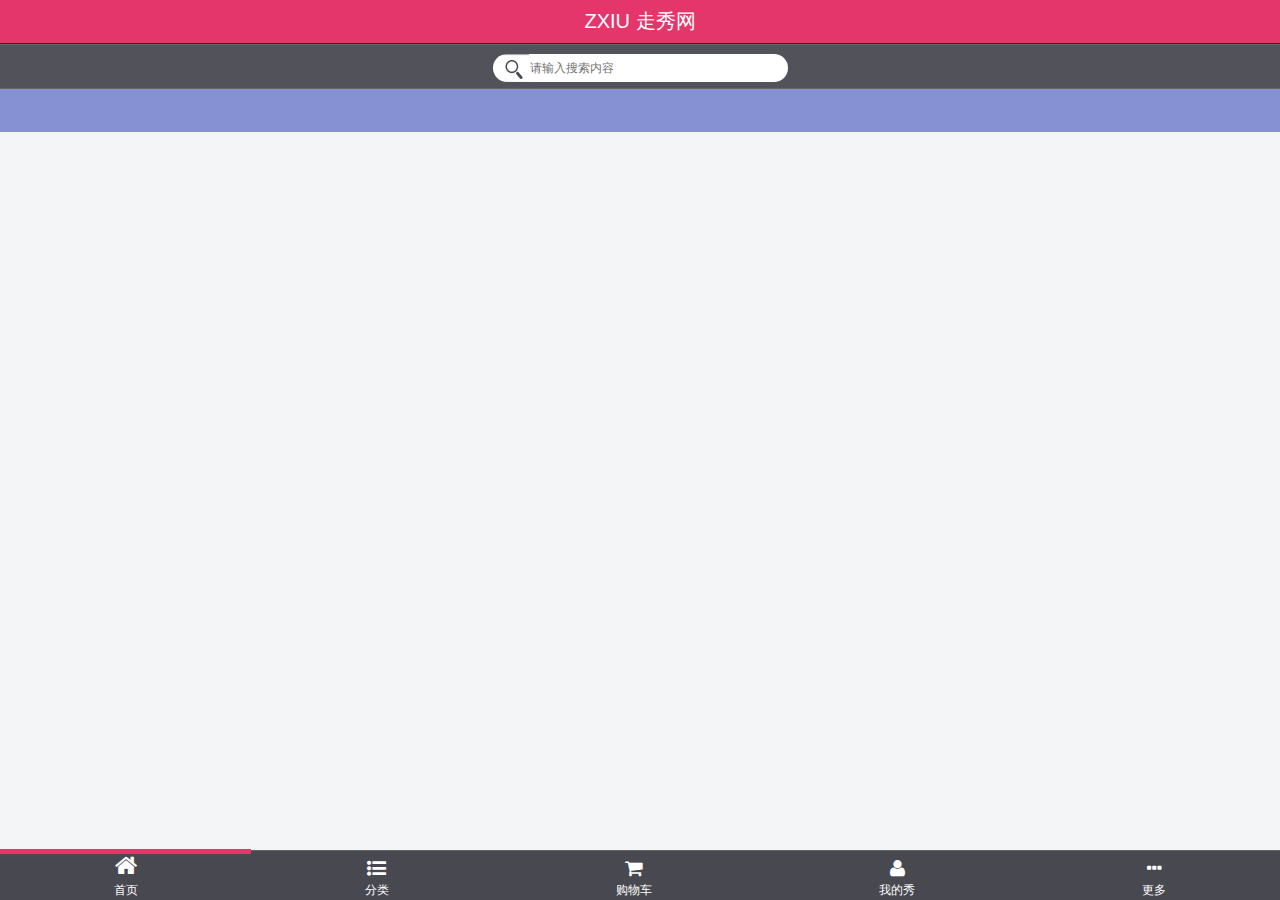
<file: html/index.html>
<!DOCTYPE html>
<html>
	<head>
		<meta charset="UTF-8">
		<meta name="viewport" content="width=device-width,initial-scale=1,minimum-scale=1,maximum-scale=1,user-scalable=no" />
		<meta name="Description" content=""/>
		<meta name="Keywords" content=""/>
		<title></title>
		<link rel="stylesheet" type="text/css" href="../css/font-awesome.css"/>	
		<link rel="stylesheet" type="text/css" href="../css/public.css"/>
		<link rel="stylesheet" type="text/css" href="../css/lib/swiper-3.3.1.min.css"/>
		<link rel="stylesheet" type="text/css" href="../css/icons/iconfont.css"/>
		<link rel="stylesheet" type="text/css" href="../css/index.css"/>
		
	</head>
	<body>
		<div class="Index">
			<!--header-->
			<header>
				<span>ZXIU</span>
				<span>走秀网</span>
			</header>
			<!--search-->
			<div class="search">
				<input type="text" placeholder="请输入搜索内容"/>
			</div>
			<!--nav-->
			<div id="nav">
				<ul class="nav">
					
				</ul>
			</div>
			<!--main-->
			<div class="main" id="main">
				<div>
					<!--banner-->
					<div class="banner">
						<div class="swiper-container">
							<div class="swiper-wrapper">
								
							</div>
							<!--分页器-->
							<div class="swiper-pagination"></div>
						</div>
					</div>
					<!--con-->
					<div class="con">
						<!--shopList-->
						<!--<div class="shop">
							<div class="left">
								<img src="../img/shop1.jpg"/>
							</div>
							<div class="right">
								<p class="p1">哈哈哈哈哈哈哈哈哈哈哈哈哈哈哈哈哈哈哈哈哈哈哈哈哈哈哈</p>
								<p class="p2">
									<span>¥ 0</span>
									<s>¥ 28880</s>
								</p>
								<p class="p3">0 折</p>
							</div>
							<div class="fa fa-shopping-cart btn"></div>
						</div>-->
					</div>
				</div>
			</div>
			<footer>
				<a href="index.html">
					<div class="stripe"></div>
					<div class="fa fa-home"></div>
					<div>首页</div>
				</a>
				<a href="classify.html">
					<div class=""></div>
					<div class="fa fa-list-ul"></div>
					<div>分类</div>
				</a>
				<a href="shopCart.html">
					<div class=""></div>
					<div class="fa fa-shopping-cart"></div>
					<div>购物车</div>
					<div id="shopCart"></div>
				</a>
				<a href="myShow.html">
					<div class=""></div>
					<div class="fa fa-user"></div>
					<div>我的秀</div>
				</a>
				<a href="more.html">
					<div class=""></div>
					<div class="fa fa-ellipsis-h"></div>
					<div>更多</div>
				</a>
			</footer>
		</div>
		
		<script type="text/javascript" src="../js/lib/jquery.min.js"></script>
		<script type="text/javascript" src="../js/public.js"></script>
		<script type="text/javascript" src="../js/lib/swiper-3.3.1.min.js"></script>
		<script type="text/javascript" src="../js/lib/iscroll-min.js"></script>
		<script type="text/javascript" src="../js/index.js"></script>
	</body>
</html>
</file>
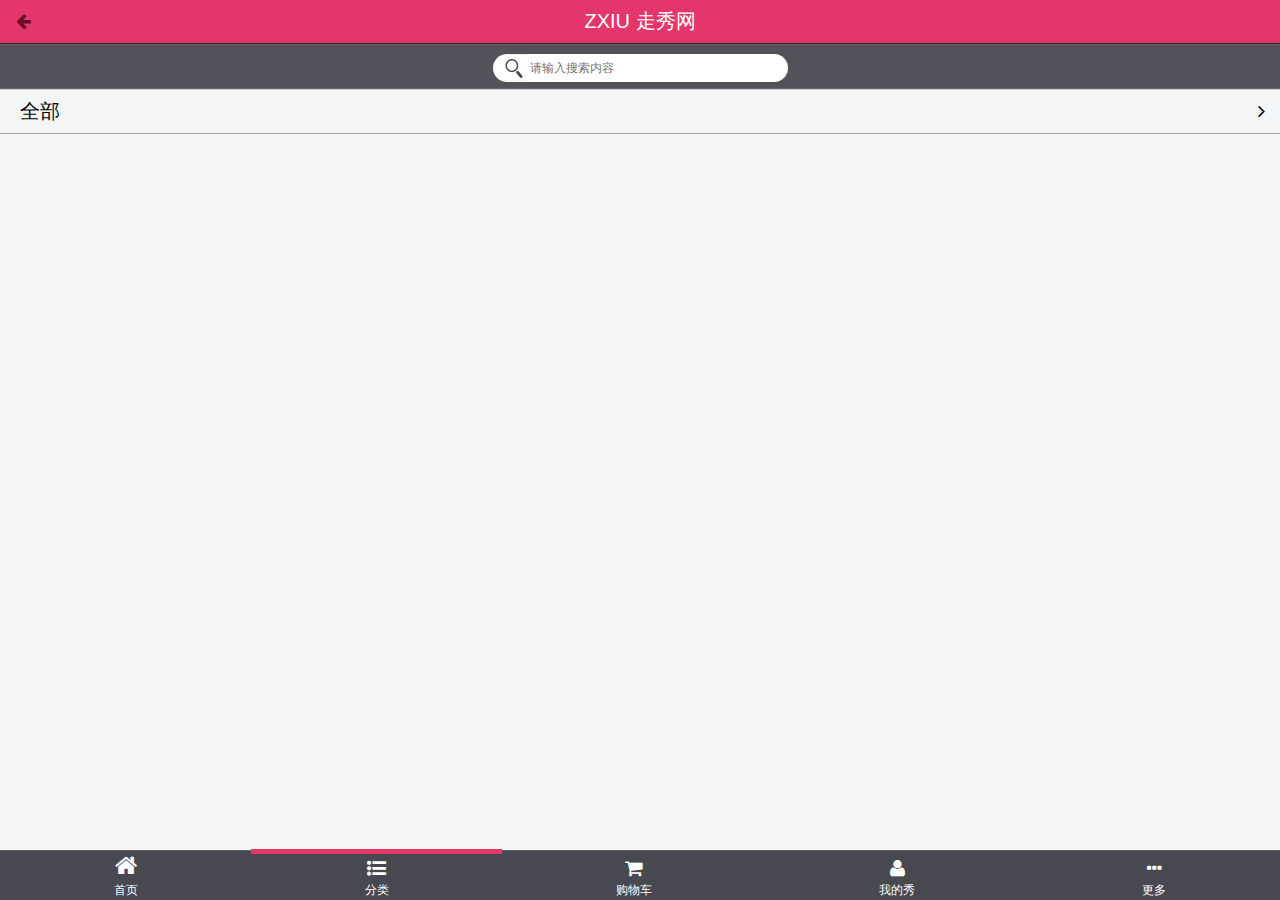
<file: html/classify.html>
<!DOCTYPE html>
<html>
	<head>
		<meta charset="UTF-8">
		<meta name="viewport" content="width=device-width,initial-scale=1,minimum-scale=1,maximum-scale=1,user-scalable=no" />
		<meta name="Description" content=""/>
		<meta name="Keywords" content=""/>
		<title></title>
		<link rel="stylesheet" type="text/css" href="../css/font-awesome.css"/>	
		<link rel="stylesheet" type="text/css" href="../css/public.css"/>
		<link rel="stylesheet" type="text/css" href="../css/classify.css"/>
		
	</head>
	<body>
		<div class="Classify">
			<!--header-->
			<header>
				<a class="back" href="javascript:void(0)" onclick="javascript:history.back(-1)"><i class="fa fa-arrow-left"></i></a>
				<span>ZXIU</span>
				<span>走秀网</span>
			</header>
			<!--search-->
			<div class="search">
				<input type="text" placeholder="请输入搜索内容"/>
			</div>
			<!--main-->
			<div class="main">
				<ul class="conList">
					<li>全部
						<i class="fa fa-angle-right "></i>
							<ul class="list">
								<!--<li>衬衫<i class="fa fa-angle-right "></i></li>
								<li>女装<i class="fa fa-angle-right"></i></li>
								<li>珠宝配饰<i class="fa fa-angle-right"></i></li>
								<li>美食营养<i class="fa fa-angle-right"></i></li>
								<li>化妆品<i class="fa fa-angle-right"></i></li>
								<li>品牌专区<i class="fa fa-angle-right"></i></li>
								<li>衬衫<i class="fa fa-angle-right"></i></li>
								<li>女装<i class="fa fa-angle-right"></i></li>
								<li>珠宝配饰<i class="fa fa-angle-right"></i></li>
								<li>美食营养<i class="fa fa-angle-right"></i></li>
								<li>化妆品<i class="fa fa-angle-right"></i></li>
								<li>品牌专区<i class="fa fa-angle-right"></i></li>-->
							</ul>
					</li>
				</ul>
			</div>
			<footer>
				<a href="index.html">
					<div class=""></div>
					<div class="fa fa-home"></div>
					<div>首页</div>
				</a>
				<a href="classify.html">
					<div class="stripe"></div>
					<div class="fa fa-list-ul"></div>
					<div>分类</div>
				</a>
				<a href="shopCart.html">
					<div class=""></div>
					<div class="fa fa-shopping-cart"></div>
					<div>购物车</div>
				</a>
				<a href="myShow.html">
					<div class=""></div>
					<div class="fa fa-user"></div>
					<div>我的秀</div>
				</a>
				<a href="more.html">
					<div class=""></div>
					<div class="fa fa-ellipsis-h"></div>
					<div>更多</div>
				</a>
			</footer>
		</div>
		
		<script type="text/javascript" src="../js/lib/jquery.min.js"></script>
		<script type="text/javascript" src="../js/public.js"></script>
		<script type="text/javascript" src="../js/classify.js"></script>
	</body>
</html>
</file>
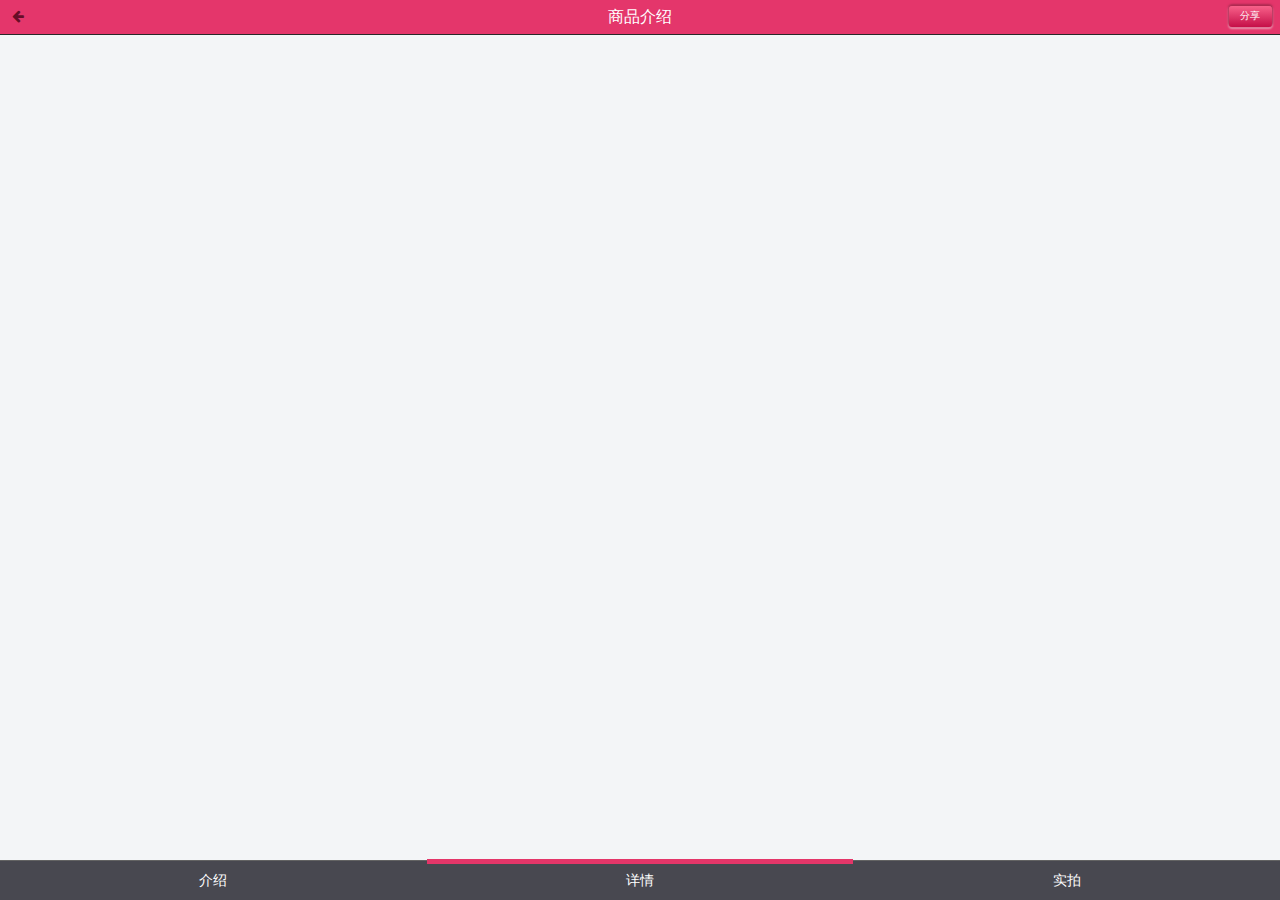
<file: html/detail.html>
<!DOCTYPE html>
<html>
	<head>
		<meta charset="UTF-8">
		<meta name="viewport" content="width=device-width,initial-scale=1,minimum-scale=1,maximum-scale=1,user-scalable=no" />
		<meta name="Description" content=""/>
		<meta name="Keywords" content=""/>
		<title></title>
		<link rel="stylesheet" type="text/css" href="../css/font-awesome.css"/>	
		<link rel="stylesheet" type="text/css" href="../css/public2.css"/>
		<link rel="stylesheet" type="text/css" href="../css/detail.css"/>
		
	</head>
	<body>
		<div class="Detail">
			<!--header-->
			<header>
				<a class="back" href="javascript:void(0)" onclick="javascript:history.back(-1)"><i class="fa fa-arrow-left"></i></a>
				<span>商品介绍</span>
				<a class="account" href="####">分享</a>
			</header>
			<!--main-->
			<div class="main">
				<!--<img src="../img/shop6.jpg"/>
				<div class="con">
					<p>
						<span>产地 : 土耳其</span>
						<span class="sp1">品牌 : LIU.oj</span>
						<span>商品名称 : 灰色</span>
						个性团印花短袖T恤(配饰品)
					</p>
					<p class="p1">舒适的领口,时尚大方，舒适的领口,时尚大方，舒适的领口,时尚大方，舒适的领口,时尚大方，舒适的领口,时尚大方，</p>
					<p>细节靓点：印花，纯棉</p>
					<p class="p1">舒适的领口,时尚大方，舒适的领口,时尚大方，舒适的领口,时尚大方，舒适的领口,时尚大方，舒适的领口,时尚大方</p>
				</div>-->
			</div>
			<footer>
				<a href="javascript:void(0);" class="a1">
					<div class=""></div>
					<div>介绍</div>
				</a>
				<a href="javascript:void(0);" class="a2">
					<div class="stripe"></div>
					<div>详情</div>
				</a>
				<a href="javascript:void(0);" class="a3">
					<div class=""></div>
					<div>实拍</div>
				</a>
			</footer>
		</div>
		
		<script type="text/javascript" src="../js/lib/jquery.min.js"></script>
		<script type="text/javascript" src="../js/public.js"></script>
		<script type="text/javascript" src="../js/detail.js"></script>
	</body>
</html>
</file>
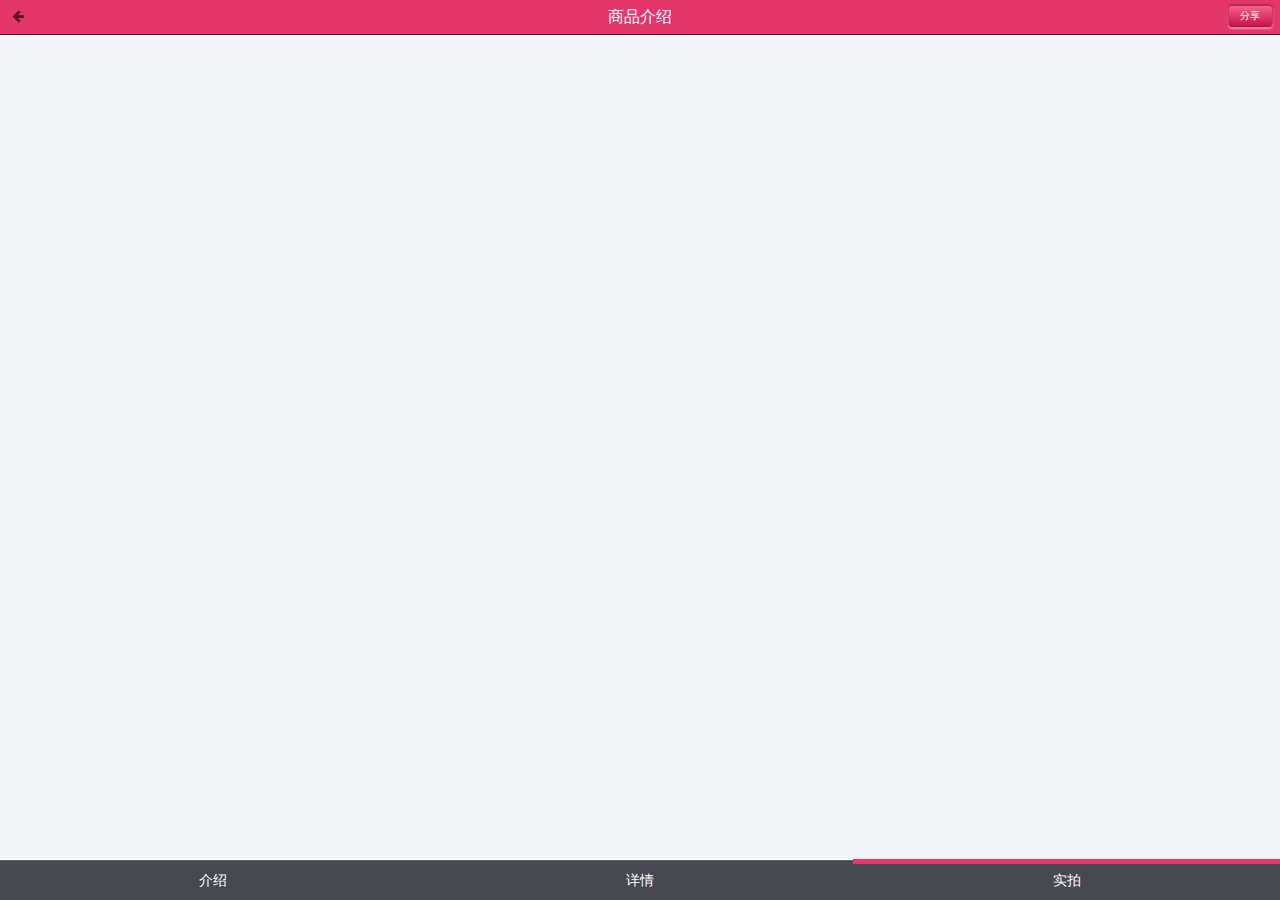
<file: html/display.html>
<!DOCTYPE html>
<html>
	<head>
		<meta charset="UTF-8">
		<meta name="viewport" content="width=device-width,initial-scale=1,minimum-scale=1,maximum-scale=1,user-scalable=no" />
		<meta name="Description" content=""/>
		<meta name="Keywords" content=""/>
		<title></title>
		<link rel="stylesheet" type="text/css" href="../css/font-awesome.css"/>	
		<link rel="stylesheet" type="text/css" href="../css/public2.css"/>
		<link rel="stylesheet" type="text/css" href="../css/lib/swiper-3.3.1.min.css"/>
		<link rel="stylesheet" type="text/css" href="../css/display.css"/>
		
	</head>
	<body>
		<div class="Display">
			<!--header-->
			<header>
				<a class="back" href="javascript:void(0)" onclick="javascript:history.back(-1)"><i class="fa fa-arrow-left"></i></a>
				<span>商品介绍</span>
				<a class="account" href="####">分享</a>
			</header>
			<!--main-->
			<div class="main">
				<div class="swiper-container">
					<div class="swiper-wrapper">
						
					</div>
					<div class="swiper-pagination"></div>
				</div>
			</div>
			<footer>
				<a href="javascript:void(0);" class="a1">
					<div class=""></div>
					<div>介绍</div>
				</a>
				<a href="javascript:void(0);" class="a2">
					<div class=""></div>
					<div>详情</div>
				</a>
				<a href="javascript:void(0);" class="a3">
					<div class="stripe"></div>
					<div>实拍</div>
				</a>
			</footer>
		</div>
		
		<script type="text/javascript" src="../js/lib/jquery.min.js"></script>
		<script type="text/javascript" src="../js/public.js"></script>
		<script type="text/javascript" src="../js/lib/swiper-3.3.1.min.js"></script>
		<script type="text/javascript" src="../js/display.js"></script>
	</body>
</html>
</file>
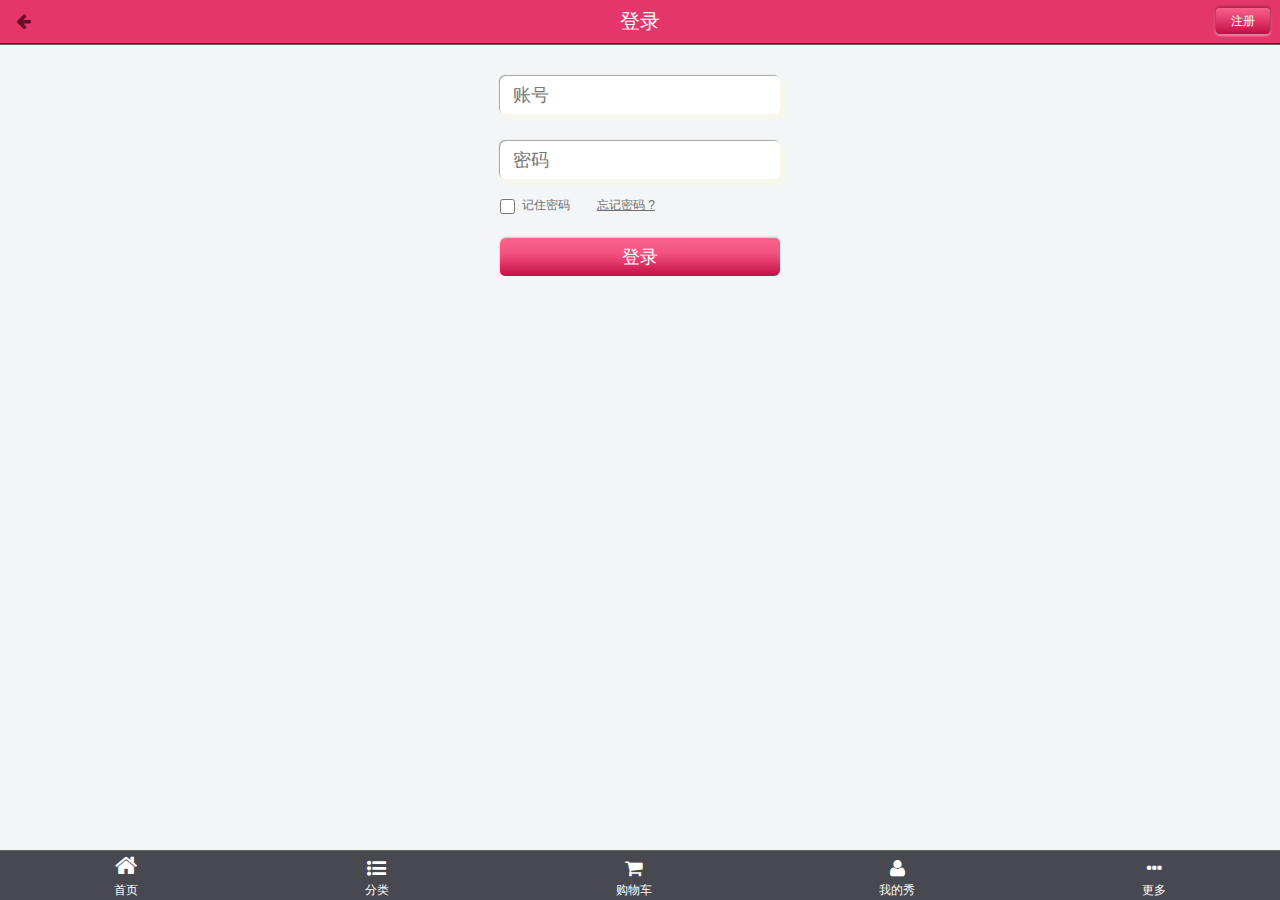
<file: html/login.html>
<!DOCTYPE html>
<html>
	<head>
		<meta charset="UTF-8">
		<meta name="viewport" content="width=device-width,initial-scale=1,minimum-scale=1,maximum-scale=1,user-scalable=no" />
		<meta name="Description" content=""/>
		<meta name="Keywords" content=""/>
		<title></title>
		<link rel="stylesheet" type="text/css" href="../css/font-awesome.css"/>	
		<link rel="stylesheet" type="text/css" href="../css/public.css"/>
		<link rel="stylesheet" type="text/css" href="../css/login.css"/>
		
	</head>
	<body>
		<div class="Login">
			<!--header-->
			<header>
				<a class="back" href="javascript:void(0)" onclick="javascript:history.back(-1)"><i class="fa fa-arrow-left"></i></a>
				<span>登录</span>
				<a class="account" href="register.html">注册</a>
			</header>
			<!--main-->
			<div class="main">
				<div class="con" id="con">
					<input class="inp" id="user" type="text" placeholder="账号"/>
					<input class="inp" id="psw" type="password" placeholder="密码"/>
					<input id="check" type="checkbox" />记住密码
					<a href="####">忘记密码 ?</a>
					<input  class="inp" id="btn" type="button" value="登录" />
				</div>
			</div>
			<footer>
				<a href="index.html">
					<div class=""></div>
					<div class="fa fa-home"></div>
					<div>首页</div>
				</a>
				<a href="classify.html">
					<div class=""></div>
					<div class="fa fa-list-ul"></div>
					<div>分类</div>
				</a>
				<a href="shopCart.html">
					<div class=""></div>
					<div class="fa fa-shopping-cart"></div>
					<div>购物车</div>
				</a>
				<a href="myShow.html">
					<div class=""></div>
					<div class="fa fa-user"></div>
					<div>我的秀</div>
				</a>
				<a href="more.html">
					<div class=""></div>
					<div class="fa fa-ellipsis-h"></div>
					<div>更多</div>
				</a>
			</footer>
		</div>
		
		<!--<script type="text/javascript" src="../js/lib/jquery.min.js"></script>-->
		<script type="text/javascript" src="../js/lib/zepto.min.js"></script>
		<script type="text/javascript" src="../js/public.js"></script>
		<script type="text/javascript" src="../js/login.js"></script>
	</body>
</html>
</file>
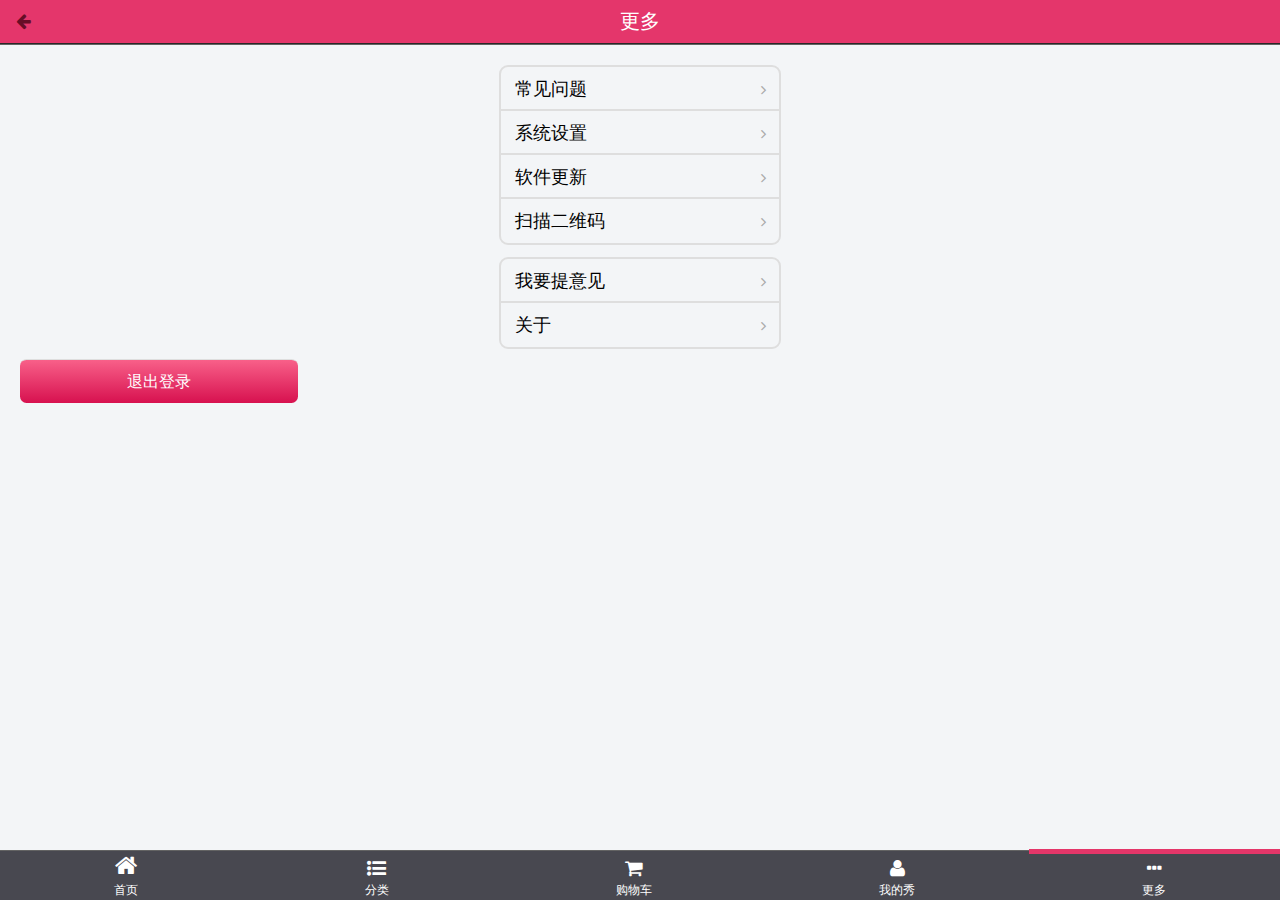
<file: html/more.html>
<!DOCTYPE html>
<html>
	<head>
		<meta charset="UTF-8">
		<meta name="viewport" content="width=device-width,initial-scale=1,minimum-scale=1,maximum-scale=1,user-scalable=no" />
		<meta name="Description" content=""/>
		<meta name="Keywords" content=""/>
		<title></title>
		<link rel="stylesheet" type="text/css" href="../css/font-awesome.css"/>	
		<link rel="stylesheet" type="text/css" href="../css/public.css"/>
		<link rel="stylesheet" type="text/css" href="../css/more.css"/>
		
	</head>
	<body>
		<div class="More">
			<!--header-->
			<header>
				<a class="back" href="javascript:void(0)" onclick="javascript:history.back(-1)"><i class="fa fa-arrow-left"></i></a>
				<span>更多</span>
			</header>
			<!--main-->
			<div class="main">
				<div class="con">
					<ul>
						<a href="####"><li>常见问题</li><i class="fa fa-angle-right"></i></a>
						<a href="####"><li>系统设置</li><i class="fa fa-angle-right"></i></a>
						<a href="####"><li>软件更新</li><i class="fa fa-angle-right"></i></a>
						<a href="####"><li class="li_last">扫描二维码</li><i class="fa fa-angle-right"></i></a>
					</ul>
					<ul>
						<a href="####"><li>我要提意见</li><i class="fa fa-angle-right"></i></a>
						<a href="####"><li class="li_last">关于</li><i class="fa fa-angle-right"></i></a>
					</ul>
				</div>
				<input id="out" class="inp" type="button" value="退出登录"/>
			</div>
			<footer>
				<a href="index.html">
					<div class=""></div>
					<div class="fa fa-home"></div>
					<div>首页</div>
				</a>
				<a href="classify.html">
					<div class=""></div>
					<div class="fa fa-list-ul"></div>
					<div>分类</div>
				</a>
				<a href="shopCart.html">
					<div class=""></div>
					<div class="fa fa-shopping-cart"></div>
					<div>购物车</div>
				</a>
				<a href="myShow.html">
					<div class=""></div>
					<div class="fa fa-user"></div>
					<div>我的秀</div>
				</a>
				<a href="more.html">
					<div class="stripe"></div>
					<div class="fa fa-ellipsis-h"></div>
					<div>更多</div>
				</a>
			</footer>
		</div>
		
		<script type="text/javascript" src="../js/lib/jquery.min.js"></script>
		<script type="text/javascript" src="../js/public.js"></script>
		<script type="text/javascript" src="../js/more.js"></script>
	</body>
</html>
</file>
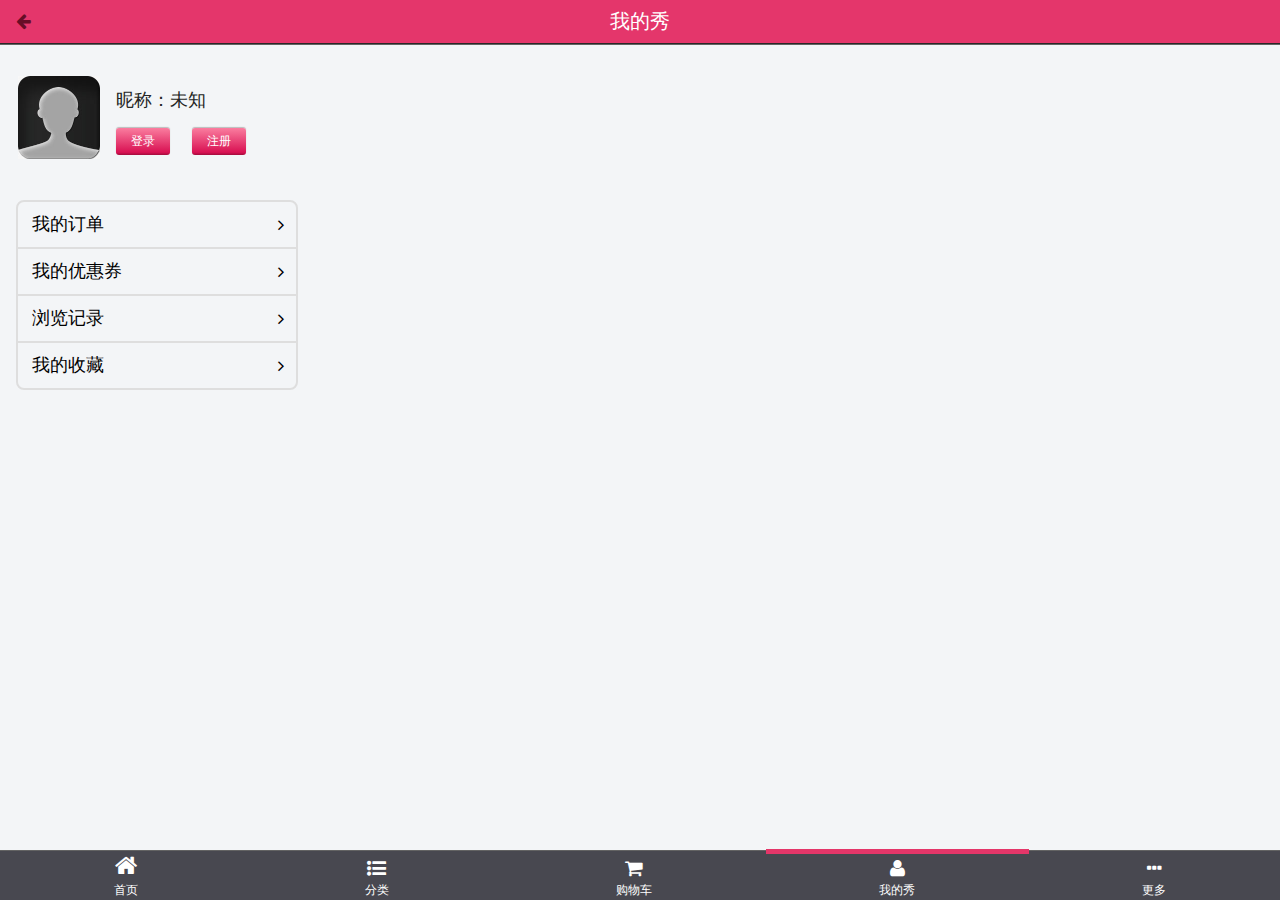
<file: html/myShow.html>
<!DOCTYPE html>
<html>
	<head>
		<meta charset="UTF-8">
		<meta name="viewport" content="width=device-width,initial-scale=1,minimum-scale=1,maximum-scale=1,user-scalable=no" />
		<meta name="Description" content=""/>
		<meta name="Keywords" content=""/>
		<title></title>
		<link rel="stylesheet" type="text/css" href="../css/font-awesome.css"/>	
		<link rel="stylesheet" type="text/css" href="../css/public.css"/>
		<link rel="stylesheet" type="text/css" href="../css/myShow.css"/>
		
	</head>
	<body>
		<div class="myShow">
			<!--header-->
			<header>
				<a class="back" href="javascript:void(0)" onclick="javascript:history.back(-1)"><i class="fa fa-arrow-left"></i></a>
				<span>我的秀</span>
			</header>
			<!--main-->
			<div class="main">
				<div class="user">
					<dl>
						<dt>
							<img src="../img/user.jpg"/>
						</dt>
						<dd>
							<!--<p>昵称：未知</p>
							<div>
								<a href="####">登录</a>
								<a href="####">注册</a>
							</div>-->
						</dd>
					</dl>
				</div>
				<div class="userMsg">
					<ul>
						<a href="####"><li>我的订单<i class="fa fa-angle-right"></i></li></a>
						<a href="####"><li>我的优惠券<i class="fa fa-angle-right"></i></li></a>
						<a href="####"><li>浏览记录<i class="fa fa-angle-right"></i></li></a>
						<a href="####"><li class="li_last">我的收藏<i class="fa fa-angle-right"></i></li></a>
					</ul>
				</div>
			</div>
			<footer>
				<a href="index.html">
					<div class=""></div>
					<div class="fa fa-home"></div>
					<div>首页</div>
				</a>
				<a href="classify.html">
					<div class=""></div>
					<div class="fa fa-list-ul"></div>
					<div>分类</div>
				</a>
				<a href="shopCart.html">
					<div class=""></div>
					<div class="fa fa-shopping-cart"></div>
					<div>购物车</div>
				</a>
				<a href="myShow.html">
					<div class="stripe"></div>
					<div class="fa fa-user"></div>
					<div>我的秀</div>
				</a>
				<a href="more.html">
					<div class=""></div>
					<div class="fa fa-ellipsis-h"></div>
					<div>更多</div>
				</a>
			</footer>
		</div>
		
		<script type="text/javascript" src="../js/lib/jquery.min.js"></script>
		<script type="text/javascript" src="../js/public.js"></script>
		<script type="text/javascript" src="../js/myShow.js"></script>
	</body>
</html>
</file>
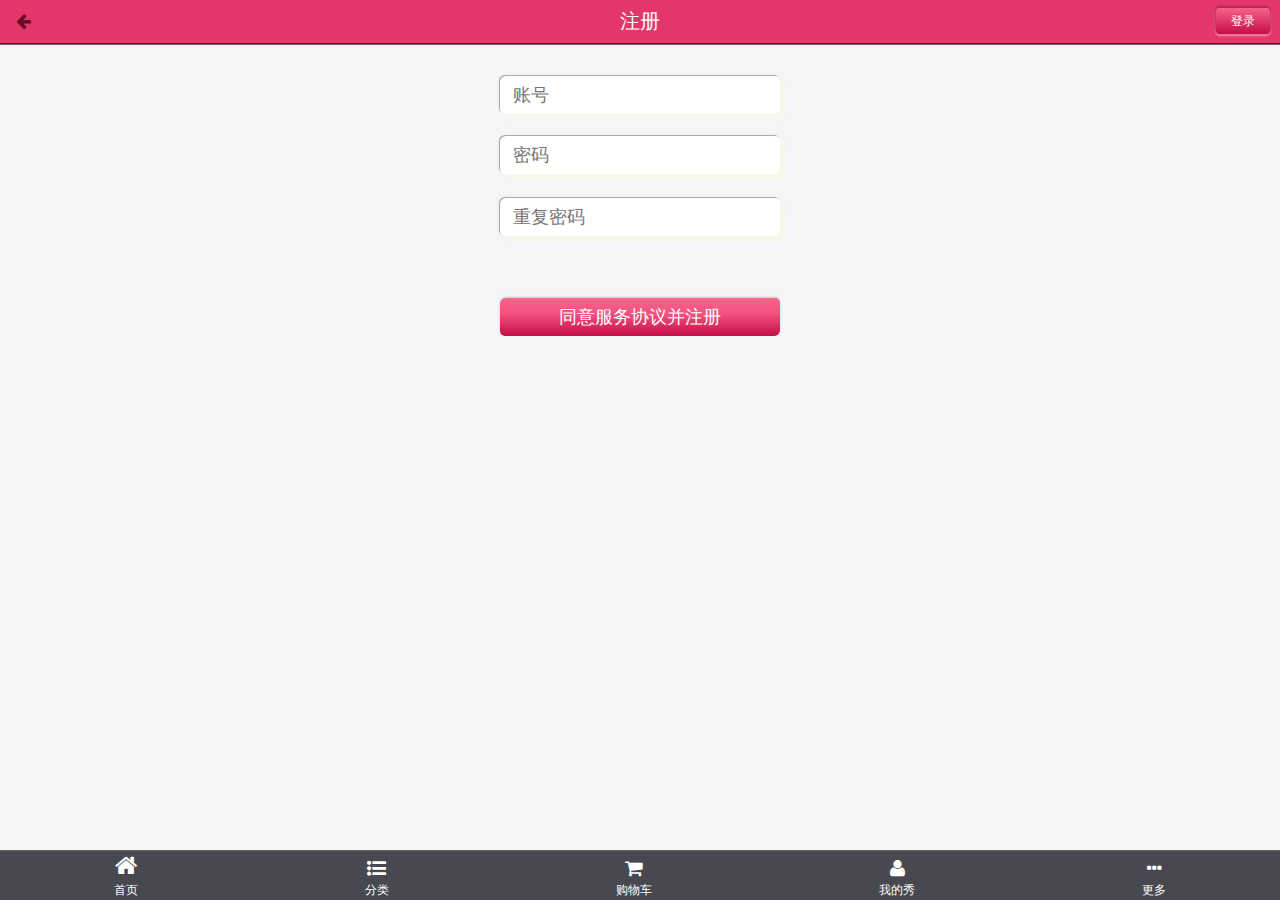
<file: html/register.html>
<!DOCTYPE html>
<html>
	<head>
		<meta charset="UTF-8">
		<meta name="viewport" content="width=device-width,initial-scale=1,minimum-scale=1,maximum-scale=1,user-scalable=no" />
		<meta name="Description" content=""/>
		<meta name="Keywords" content=""/>
		<title></title>
		<link rel="stylesheet" type="text/css" href="../css/font-awesome.css"/>	
		<link rel="stylesheet" type="text/css" href="../css/public.css"/>
		<link rel="stylesheet" type="text/css" href="../css/register.css"/>
		
	</head>
	<body>
		<div class="Register">
			<!--header-->
			<header>
				<a class="back" href="javascript:void(0)" onclick="javascript:history.back(-1)"><i class="fa fa-arrow-left"></i></a>
				<span>注册</span>
				<a class="account" href="login.html">登录</a>
			</header>
			<!--main-->
			<div class="main">
				<div class="con" id="con">
					<input class="inp" id="user" type="text" placeholder="账号"/>
					<input class="inp" id="psw" type="password" placeholder="密码"/>
					<input class="inp" id="repsw" type="password" placeholder="重复密码" />
					<input  class="inp" id="btn" type="button" value="同意服务协议并注册"/>
				</div>
			</div>
			<footer>
				<a href="index.html">
					<div class=""></div>
					<div class="fa fa-home"></div>
					<div>首页</div>
				</a>
				<a href="classify.html">
					<div class=""></div>
					<div class="fa fa-list-ul"></div>
					<div>分类</div>
				</a>
				<a href="shopCart.html">
					<div class=""></div>
					<div class="fa fa-shopping-cart"></div>
					<div>购物车</div>
				</a>
				<a href="myShow.html">
					<div class=""></div>
					<div class="fa fa-user"></div>
					<div>我的秀</div>
				</a>
				<a href="more.html">
					<div class=""></div>
					<div class="fa fa-ellipsis-h"></div>
					<div>更多</div>
				</a>
			</footer>
		</div>
		
		<!--<script type="text/javascript" src="../js/lib/jquery.min.js"></script>-->
		<script type="text/javascript" src="../js/lib/zepto.min.js"></script>
		<script type="text/javascript" src="../js/public.js"></script>
		<script type="text/javascript" src="../js/register.js"></script>
	</body>
</html>
</file>
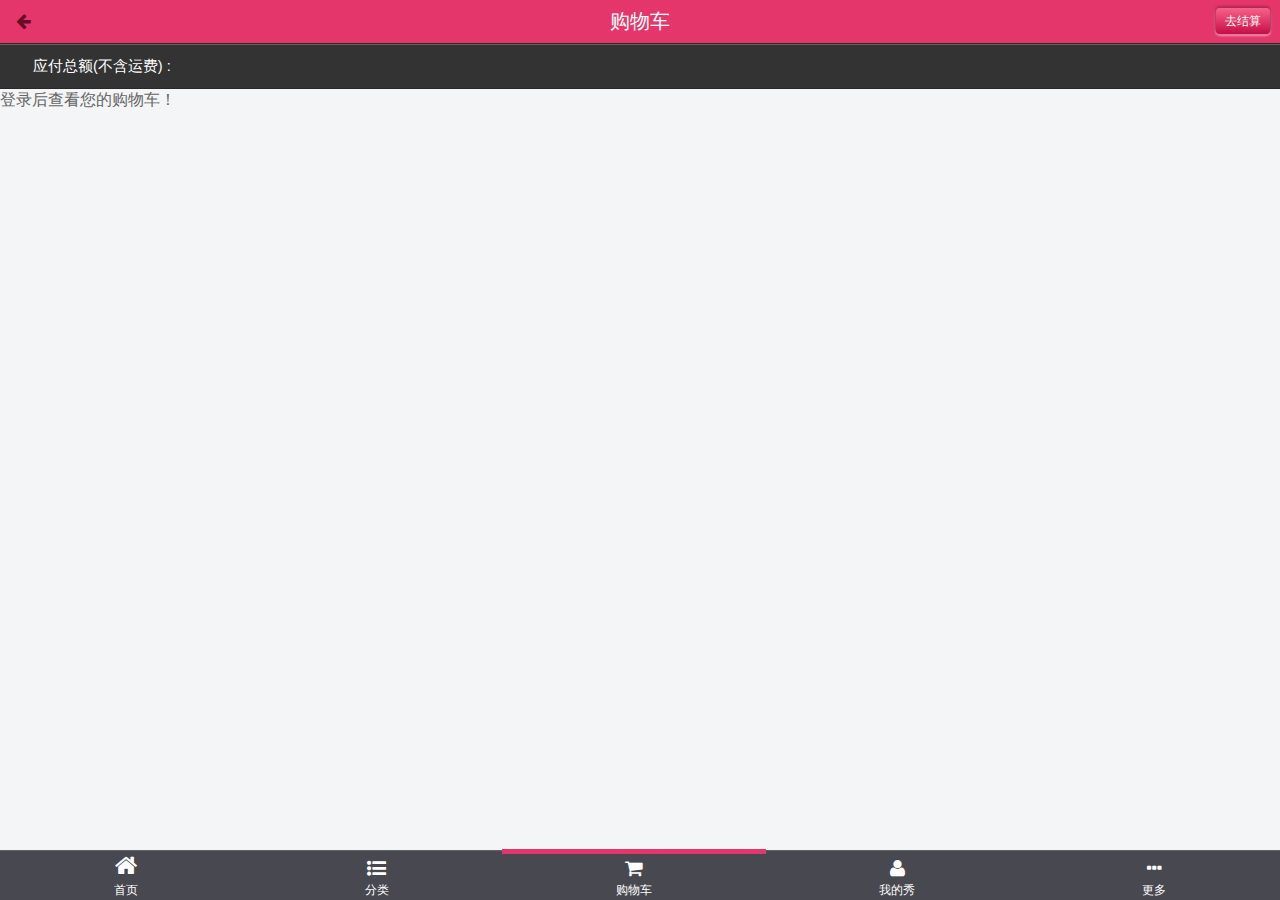
<file: html/shopCart.html>
<!DOCTYPE html>
<html>
	<head>
		<meta charset="UTF-8">
		<meta name="viewport" content="width=device-width,initial-scale=1,minimum-scale=1,maximum-scale=1,user-scalable=no" />
		<meta name="Description" content=""/>
		<meta name="Keywords" content=""/>
		<title></title>
		<link rel="stylesheet" type="text/css" href="../css/font-awesome.css"/>	
		<link rel="stylesheet" type="text/css" href="../css/public.css"/>
		<link rel="stylesheet" type="text/css" href="../css/shopCart.css"/>
		
	</head>
	<body>
		<div class="shopCart">
			<!--header-->
			<header>
				<a class="back" href="javascript:void(0)" onclick="javascript:history.back(-1)"><i class="fa fa-arrow-left"></i></a>
				<span>购物车</span>
				<a class="account" href="####">去结算</a>
			</header>
			<!--totallMsg-->
			<div class="totallMsg">
				<span></span>
				<span>应付总额(不含运费) :</span>
				<span></span>
			</div>
			<!--main-->
			<div class="main">
				<div id="con">
					<!--<div class="shopList">
					<div class="left">
							<img src="../img/shop2.jpg"/>
						</div>
						<div class="right">
							<p>Esprio 气质V领红杉<span class="fa fa-trash"></span></p>
							<p>T恤</p>
							<p>单价 : <span>¥199</span><span>L</span></p>
							<p>数量 : <button id="add">-</button><input "type="text" value="1"/><button id="reduce">+</button></p>
						</div>
					</div>-->
				</div>
			</div>
			<footer>
				<a href="index.html">
					<div class=""></div>
					<div class="fa fa-home"></div>
					<div>首页</div>
				</a>
				<a href="classify.html">
					<div class=""></div>
					<div class="fa fa-list-ul"></div>
					<div>分类</div>
				</a>
				<a href="shopCart.html">
					<div class="stripe"></div>
					<div class="fa fa-shopping-cart"></div>
					<div>购物车</div>
				</a>
				<a href="myShow.html">
					<div class=""></div>
					<div class="fa fa-user"></div>
					<div>我的秀</div>
				</a>
				<a href="more.html">
					<div class=""></div>
					<div class="fa fa-ellipsis-h"></div>
					<div>更多</div>
				</a>
			</footer>
		</div>
		
		<script type="text/javascript" src="../js/lib/jquery.min.js"></script>
		<script type="text/javascript" src="../js/lib/iscroll-min.js"></script>
		<script type="text/javascript" src="../js/public.js"></script>
		<script type="text/javascript" src="../js/shopCart.js"></script>
	</body>
</html>
</file>
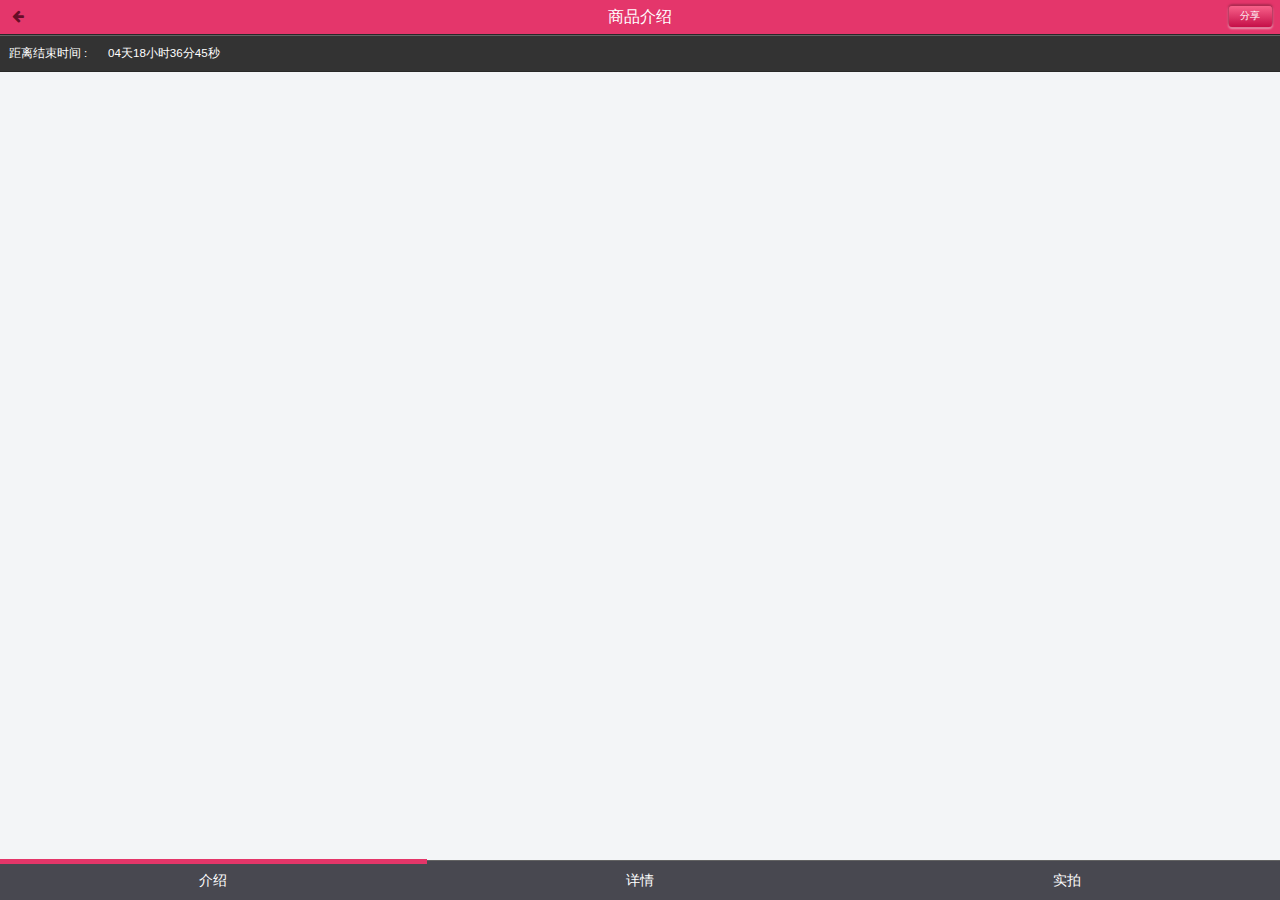
<file: html/shopDetail.html>
<!DOCTYPE html>
<html>
	<head>
		<meta charset="UTF-8">
		<meta name="viewport" content="width=device-width,initial-scale=1,minimum-scale=1,maximum-scale=1,user-scalable=no" />
		<meta name="Description" content=""/>
		<meta name="Keywords" content=""/>
		<title></title>
		<link rel="stylesheet" type="text/css" href="../css/font-awesome.css"/>	
		<link rel="stylesheet" type="text/css" href="../css/public2.css"/>
		<link rel="stylesheet" type="text/css" href="../css/shopDetail.css"/>
		
	</head>
	<body>
		<div class="ShopDetail">
			<!--header-->
			<header>
				<a class="back" href="javascript:void(0)" onclick="javascript:history.back(-1)"><i class="fa fa-arrow-left"></i></a>
				<span>商品介绍</span>
				<a class="account" href="####">分享</a>
			</header>
			<!--totallMsg-->
			<div class="totallMsg">
				<span>距离结束时间 : </span>
				<span>04天18小时36分45秒</span>
			</div>
			<!--main-->
			<div class="main">
				<!--<img src="../img/shop5.jpg"/>
				<div class="shop_label">
					￥259 灰色印花短袖
				</div>
				<p>
					<span>市场价 : </span><s>￥439</s>
					<span class="sp_gap">4.8折</span>
					<span>125人购买</span>
				</p>-->
			</div>
			<footer>
				<a href="javascript:void(0);" class="a1">
					<div class="stripe"></div>
					<div>介绍</div>
				</a>
				<a href="javascript:void(0);" class="a2">
					<div class=""></div>
					<div>详情</div>
				</a>
				<a href="javascript:void(0);" class="a3">
					<div class=""></div>
					<div>实拍</div>
				</a>
			</footer>
		</div>
		
		<script type="text/javascript" src="../js/lib/jquery.min.js"></script>
		<script type="text/javascript" src="../js/public.js"></script>
		<script type="text/javascript" src="../js/shopDetail.js"></script>
	</body>
</html>
</file>
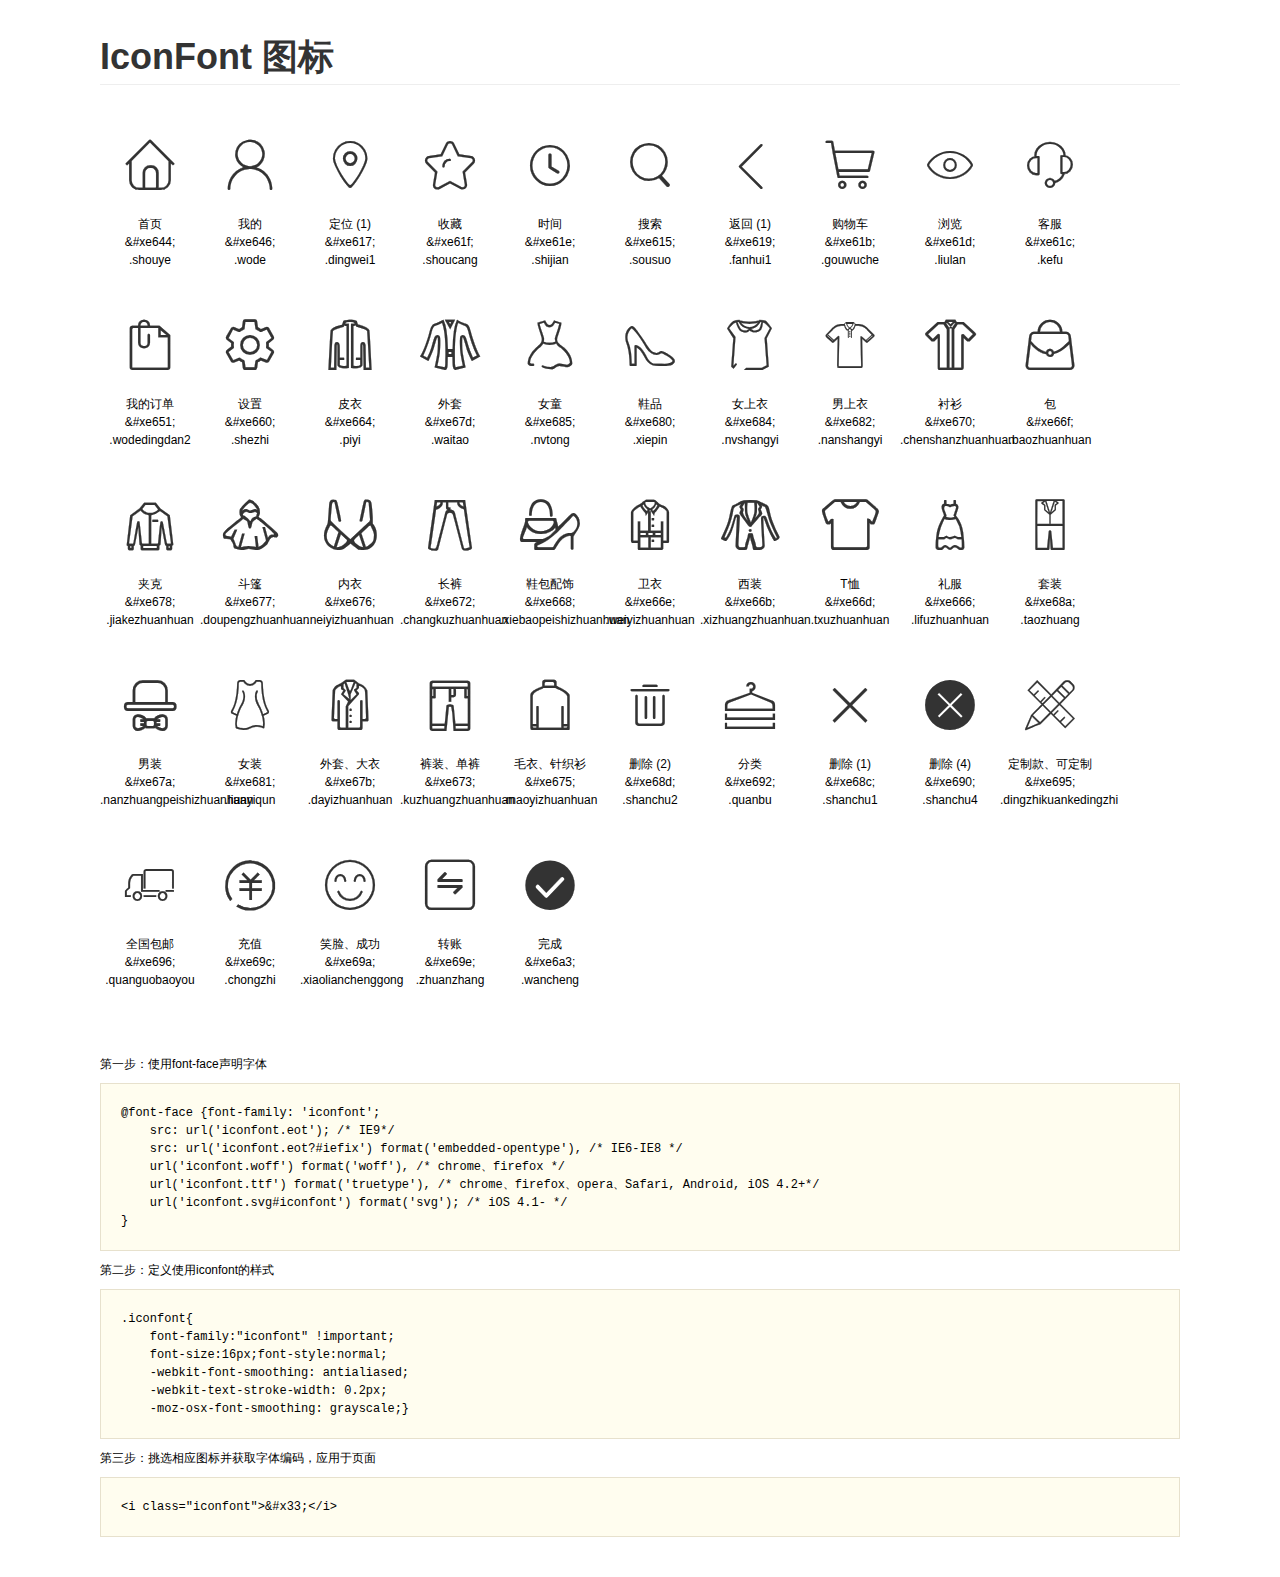
<file: css/icons/demo.html>
<!DOCTYPE html>
<html>
<head>
    <meta charset="utf-8"/>
    <title>IconFont</title>
    <link rel="stylesheet" href="demo.css">
    <link rel="stylesheet" href="iconfont.css">
</head>
<body>
    <div class="main">
        <h1>IconFont 图标</h1>
        <ul class="icon_lists clear">
            
                <li>
                <i class="icon iconfont">&#xe644;</i>
                    <div class="name">首页</div>
                    <div class="code">&amp;#xe644;</div>
                    <div class="fontclass">.shouye</div>
                </li>
            
                <li>
                <i class="icon iconfont">&#xe646;</i>
                    <div class="name">我的</div>
                    <div class="code">&amp;#xe646;</div>
                    <div class="fontclass">.wode</div>
                </li>
            
                <li>
                <i class="icon iconfont">&#xe617;</i>
                    <div class="name">定位 (1)</div>
                    <div class="code">&amp;#xe617;</div>
                    <div class="fontclass">.dingwei1</div>
                </li>
            
                <li>
                <i class="icon iconfont">&#xe61f;</i>
                    <div class="name">收藏</div>
                    <div class="code">&amp;#xe61f;</div>
                    <div class="fontclass">.shoucang</div>
                </li>
            
                <li>
                <i class="icon iconfont">&#xe61e;</i>
                    <div class="name">时间</div>
                    <div class="code">&amp;#xe61e;</div>
                    <div class="fontclass">.shijian</div>
                </li>
            
                <li>
                <i class="icon iconfont">&#xe615;</i>
                    <div class="name">搜索</div>
                    <div class="code">&amp;#xe615;</div>
                    <div class="fontclass">.sousuo</div>
                </li>
            
                <li>
                <i class="icon iconfont">&#xe619;</i>
                    <div class="name">返回 (1)</div>
                    <div class="code">&amp;#xe619;</div>
                    <div class="fontclass">.fanhui1</div>
                </li>
            
                <li>
                <i class="icon iconfont">&#xe61b;</i>
                    <div class="name">购物车</div>
                    <div class="code">&amp;#xe61b;</div>
                    <div class="fontclass">.gouwuche</div>
                </li>
            
                <li>
                <i class="icon iconfont">&#xe61d;</i>
                    <div class="name">浏览</div>
                    <div class="code">&amp;#xe61d;</div>
                    <div class="fontclass">.liulan</div>
                </li>
            
                <li>
                <i class="icon iconfont">&#xe61c;</i>
                    <div class="name">客服</div>
                    <div class="code">&amp;#xe61c;</div>
                    <div class="fontclass">.kefu</div>
                </li>
            
                <li>
                <i class="icon iconfont">&#xe651;</i>
                    <div class="name">我的订单</div>
                    <div class="code">&amp;#xe651;</div>
                    <div class="fontclass">.wodedingdan2</div>
                </li>
            
                <li>
                <i class="icon iconfont">&#xe660;</i>
                    <div class="name">设置</div>
                    <div class="code">&amp;#xe660;</div>
                    <div class="fontclass">.shezhi</div>
                </li>
            
                <li>
                <i class="icon iconfont">&#xe664;</i>
                    <div class="name">皮衣</div>
                    <div class="code">&amp;#xe664;</div>
                    <div class="fontclass">.piyi</div>
                </li>
            
                <li>
                <i class="icon iconfont">&#xe67d;</i>
                    <div class="name">外套</div>
                    <div class="code">&amp;#xe67d;</div>
                    <div class="fontclass">.waitao</div>
                </li>
            
                <li>
                <i class="icon iconfont">&#xe685;</i>
                    <div class="name">女童</div>
                    <div class="code">&amp;#xe685;</div>
                    <div class="fontclass">.nvtong</div>
                </li>
            
                <li>
                <i class="icon iconfont">&#xe680;</i>
                    <div class="name">鞋品</div>
                    <div class="code">&amp;#xe680;</div>
                    <div class="fontclass">.xiepin</div>
                </li>
            
                <li>
                <i class="icon iconfont">&#xe684;</i>
                    <div class="name">女上衣</div>
                    <div class="code">&amp;#xe684;</div>
                    <div class="fontclass">.nvshangyi</div>
                </li>
            
                <li>
                <i class="icon iconfont">&#xe682;</i>
                    <div class="name">男上衣</div>
                    <div class="code">&amp;#xe682;</div>
                    <div class="fontclass">.nanshangyi</div>
                </li>
            
                <li>
                <i class="icon iconfont">&#xe670;</i>
                    <div class="name">衬衫</div>
                    <div class="code">&amp;#xe670;</div>
                    <div class="fontclass">.chenshanzhuanhuan</div>
                </li>
            
                <li>
                <i class="icon iconfont">&#xe66f;</i>
                    <div class="name">包</div>
                    <div class="code">&amp;#xe66f;</div>
                    <div class="fontclass">.baozhuanhuan</div>
                </li>
            
                <li>
                <i class="icon iconfont">&#xe678;</i>
                    <div class="name">夹克 </div>
                    <div class="code">&amp;#xe678;</div>
                    <div class="fontclass">.jiakezhuanhuan</div>
                </li>
            
                <li>
                <i class="icon iconfont">&#xe677;</i>
                    <div class="name">斗篷</div>
                    <div class="code">&amp;#xe677;</div>
                    <div class="fontclass">.doupengzhuanhuan</div>
                </li>
            
                <li>
                <i class="icon iconfont">&#xe676;</i>
                    <div class="name">内衣 </div>
                    <div class="code">&amp;#xe676;</div>
                    <div class="fontclass">.neiyizhuanhuan</div>
                </li>
            
                <li>
                <i class="icon iconfont">&#xe672;</i>
                    <div class="name">长裤</div>
                    <div class="code">&amp;#xe672;</div>
                    <div class="fontclass">.changkuzhuanhuan</div>
                </li>
            
                <li>
                <i class="icon iconfont">&#xe668;</i>
                    <div class="name">鞋包配饰</div>
                    <div class="code">&amp;#xe668;</div>
                    <div class="fontclass">.xiebaopeishizhuanhuan</div>
                </li>
            
                <li>
                <i class="icon iconfont">&#xe66e;</i>
                    <div class="name">卫衣</div>
                    <div class="code">&amp;#xe66e;</div>
                    <div class="fontclass">.weiyizhuanhuan</div>
                </li>
            
                <li>
                <i class="icon iconfont">&#xe66b;</i>
                    <div class="name">西装</div>
                    <div class="code">&amp;#xe66b;</div>
                    <div class="fontclass">.xizhuangzhuanhuan</div>
                </li>
            
                <li>
                <i class="icon iconfont">&#xe66d;</i>
                    <div class="name">T恤 </div>
                    <div class="code">&amp;#xe66d;</div>
                    <div class="fontclass">.txuzhuanhuan</div>
                </li>
            
                <li>
                <i class="icon iconfont">&#xe666;</i>
                    <div class="name">礼服 </div>
                    <div class="code">&amp;#xe666;</div>
                    <div class="fontclass">.lifuzhuanhuan</div>
                </li>
            
                <li>
                <i class="icon iconfont">&#xe68a;</i>
                    <div class="name">套装</div>
                    <div class="code">&amp;#xe68a;</div>
                    <div class="fontclass">.taozhuang</div>
                </li>
            
                <li>
                <i class="icon iconfont">&#xe67a;</i>
                    <div class="name">男装</div>
                    <div class="code">&amp;#xe67a;</div>
                    <div class="fontclass">.nanzhuangpeishizhuanhuan</div>
                </li>
            
                <li>
                <i class="icon iconfont">&#xe681;</i>
                    <div class="name">女装</div>
                    <div class="code">&amp;#xe681;</div>
                    <div class="fontclass">.lianyiqun</div>
                </li>
            
                <li>
                <i class="icon iconfont">&#xe67b;</i>
                    <div class="name">外套、大衣 </div>
                    <div class="code">&amp;#xe67b;</div>
                    <div class="fontclass">.dayizhuanhuan</div>
                </li>
            
                <li>
                <i class="icon iconfont">&#xe673;</i>
                    <div class="name">裤装、单裤</div>
                    <div class="code">&amp;#xe673;</div>
                    <div class="fontclass">.kuzhuangzhuanhuan</div>
                </li>
            
                <li>
                <i class="icon iconfont">&#xe675;</i>
                    <div class="name">毛衣、针织衫</div>
                    <div class="code">&amp;#xe675;</div>
                    <div class="fontclass">.maoyizhuanhuan</div>
                </li>
            
                <li>
                <i class="icon iconfont">&#xe68d;</i>
                    <div class="name">删除 (2)</div>
                    <div class="code">&amp;#xe68d;</div>
                    <div class="fontclass">.shanchu2</div>
                </li>
            
                <li>
                <i class="icon iconfont">&#xe692;</i>
                    <div class="name">分类</div>
                    <div class="code">&amp;#xe692;</div>
                    <div class="fontclass">.quanbu</div>
                </li>
            
                <li>
                <i class="icon iconfont">&#xe68c;</i>
                    <div class="name">删除 (1)</div>
                    <div class="code">&amp;#xe68c;</div>
                    <div class="fontclass">.shanchu1</div>
                </li>
            
                <li>
                <i class="icon iconfont">&#xe690;</i>
                    <div class="name">删除 (4)</div>
                    <div class="code">&amp;#xe690;</div>
                    <div class="fontclass">.shanchu4</div>
                </li>
            
                <li>
                <i class="icon iconfont">&#xe695;</i>
                    <div class="name">定制款、可定制</div>
                    <div class="code">&amp;#xe695;</div>
                    <div class="fontclass">.dingzhikuankedingzhi</div>
                </li>
            
                <li>
                <i class="icon iconfont">&#xe696;</i>
                    <div class="name">全国包邮</div>
                    <div class="code">&amp;#xe696;</div>
                    <div class="fontclass">.quanguobaoyou</div>
                </li>
            
                <li>
                <i class="icon iconfont">&#xe69c;</i>
                    <div class="name">充值</div>
                    <div class="code">&amp;#xe69c;</div>
                    <div class="fontclass">.chongzhi</div>
                </li>
            
                <li>
                <i class="icon iconfont">&#xe69a;</i>
                    <div class="name">笑脸、成功</div>
                    <div class="code">&amp;#xe69a;</div>
                    <div class="fontclass">.xiaolianchenggong</div>
                </li>
            
                <li>
                <i class="icon iconfont">&#xe69e;</i>
                    <div class="name">转账</div>
                    <div class="code">&amp;#xe69e;</div>
                    <div class="fontclass">.zhuanzhang</div>
                </li>
            
                <li>
                <i class="icon iconfont">&#xe6a3;</i>
                    <div class="name">完成</div>
                    <div class="code">&amp;#xe6a3;</div>
                    <div class="fontclass">.wancheng</div>
                </li>
            
        </ul>


        <div class="helps">
            第一步：使用font-face声明字体
            <pre>
@font-face {font-family: 'iconfont';
    src: url('iconfont.eot'); /* IE9*/
    src: url('iconfont.eot?#iefix') format('embedded-opentype'), /* IE6-IE8 */
    url('iconfont.woff') format('woff'), /* chrome、firefox */
    url('iconfont.ttf') format('truetype'), /* chrome、firefox、opera、Safari, Android, iOS 4.2+*/
    url('iconfont.svg#iconfont') format('svg'); /* iOS 4.1- */
}
</pre>
第二步：定义使用iconfont的样式
<pre>
.iconfont{
    font-family:"iconfont" !important;
    font-size:16px;font-style:normal;
    -webkit-font-smoothing: antialiased;
    -webkit-text-stroke-width: 0.2px;
    -moz-osx-font-smoothing: grayscale;}
</pre>
第三步：挑选相应图标并获取字体编码，应用于页面
<pre>
&lt;i class="iconfont"&gt;&amp;#x33;&lt;/i&gt;
</pre>
        </div>

    </div>
</body>
</html>
</file>
<file: css/icons/iconfont.css>
@font-face {font-family: "iconfont";
  src: url('iconfont.eot?t=1462954824'); /* IE9*/
  src: url('iconfont.eot?t=1462954824#iefix') format('embedded-opentype'), /* IE6-IE8 */
  url('iconfont.woff?t=1462954824') format('woff'), /* chrome, firefox */
  url('iconfont.ttf?t=1462954824') format('truetype'), /* chrome, firefox, opera, Safari, Android, iOS 4.2+*/
  url('iconfont.svg?t=1462954824#iconfont') format('svg'); /* iOS 4.1- */
}

.iconfont {
  font-family:"iconfont" !important;
  font-size:16px;
  font-style:normal;
  -webkit-font-smoothing: antialiased;
  -webkit-text-stroke-width: 0.2px;
  -moz-osx-font-smoothing: grayscale;
}
.icon-shouye:before { content: "\e644"; }
.icon-wode:before { content: "\e646"; }
.icon-dingwei1:before { content: "\e617"; }
.icon-shoucang:before { content: "\e61f"; }
.icon-shijian:before { content: "\e61e"; }
.icon-sousuo:before { content: "\e615"; }
.icon-fanhui1:before { content: "\e619"; }
.icon-gouwuche:before { content: "\e61b"; }
.icon-liulan:before { content: "\e61d"; }
.icon-kefu:before { content: "\e61c"; }
.icon-wodedingdan2:before { content: "\e651"; }
.icon-shezhi:before { content: "\e660"; }
.icon-piyi:before { content: "\e664"; }
.icon-waitao:before { content: "\e67d"; }
.icon-nvtong:before { content: "\e685"; }
.icon-xiepin:before { content: "\e680"; }
.icon-nvshangyi:before { content: "\e684"; }
.icon-nanshangyi:before { content: "\e682"; }
.icon-chenshanzhuanhuan:before { content: "\e670"; }
.icon-baozhuanhuan:before { content: "\e66f"; }
.icon-jiakezhuanhuan:before { content: "\e678"; }
.icon-doupengzhuanhuan:before { content: "\e677"; }
.icon-neiyizhuanhuan:before { content: "\e676"; }
.icon-changkuzhuanhuan:before { content: "\e672"; }
.icon-xiebaopeishizhuanhuan:before { content: "\e668"; }
.icon-weiyizhuanhuan:before { content: "\e66e"; }
.icon-xizhuangzhuanhuan:before { content: "\e66b"; }
.icon-txuzhuanhuan:before { content: "\e66d"; }
.icon-lifuzhuanhuan:before { content: "\e666"; }
.icon-taozhuang:before { content: "\e68a"; }
.icon-nanzhuangpeishizhuanhuan:before { content: "\e67a"; }
.icon-lianyiqun:before { content: "\e681"; }
.icon-dayizhuanhuan:before { content: "\e67b"; }
.icon-kuzhuangzhuanhuan:before { content: "\e673"; }
.icon-maoyizhuanhuan:before { content: "\e675"; }
.icon-shanchu2:before { content: "\e68d"; }
.icon-quanbu:before { content: "\e692"; }
.icon-shanchu1:before { content: "\e68c"; }
.icon-shanchu4:before { content: "\e690"; }
.icon-dingzhikuankedingzhi:before { content: "\e695"; }
.icon-quanguobaoyou:before { content: "\e696"; }
.icon-chongzhi:before { content: "\e69c"; }
.icon-xiaolianchenggong:before { content: "\e69a"; }
.icon-zhuanzhang:before { content: "\e69e"; }
.icon-wancheng:before { content: "\e6a3"; }
</file>
<file: css/index.css>
.Index .search{
	height:2.15rem;width:100%;background:#52525a;border-width:1px 0 1px;border-style:solid;
	border-color:#636363 none #282828;text-align: center;line-height: 2.15rem;
	}
.Index .search input{
	height:1.4rem;width:14.75rem;font-size:0.6rem;color:#949398;border:0;border-radius: 0.7rem;padding-left: 1.85rem;box-sizing: border-box;
	background:#fff url(../img/search.jpg) no-repeat 0.375rem 0px;background-size: 1.45rem 1.4rem;
}
.Index #nav{width:100%;height:2.15rem;background:#8591D3;font-size:1rem;overflow: hidden;position: absolute;top:4.455rem;left:0;}
.Index #nav .nav{height:100%;overflow: hidden;}
.Index #nav .nav li{line-height: 2.15rem;width:50px;float: left;text-align: center;color:orangered;}

.Index #main{
	width:100%;overflow: hidden;position: absolute;top:6.575rem;left:0;bottom:2.5rem;
}

.Index .banner .swiper-slide img{
	width:100%;height:6.25rem;border-width: 1px 0 1px;border-style: solid;border-color:#636363 none #707070;
	}
.Index .con .shop{
	width:100%;height:5.475rem;padding:0.5rem 0 0 0.375rem;box-sizing:border-box;
	border-width: 1px 0 1px;border-style: solid;border-color: #ababab none #707070;
	position: relative;
	}
.Index .con .left{float:left;margin-right: 0.4rem;}	
.Index .con .left img{height:4.3rem;width:4.3rem;border:1px solid #c9c7c8;}
.Index .con .right{width:9.55rem;float:left;}
.Index .con .right .p1{
	font-size:0.7rem;color:#000;line-height: 1rem;margin-top:0.15rem;overflow: hidden;
	text-overflow: ellipsis;display: -webkit-box;-webkit-box-orient: vertical;-webkit-line-clamp: 2;
	}
.Index .con .right .p2{margin:0.3rem 0 0.35rem;}
.Index .con .right .p2 span{font-size:0.7rem;color:#f42a74;margin-right: 0.5rem;}
.Index .con .right .p2 s{font-size:0.5rem;color:#bcbcbc;}
.Index .con .right .p3{font-size:0.6rem;color:#000;}
.Index .con .btn{
	width:2.95rem;height:1.3rem;border-radius: 0.25rem;position: absolute;right:1.325rem;bottom:0.9rem;
	background-image: -webkit-gradient(linear,50% 0%,50% 100%,from(#f66a91),to(#d41251));color:#fff;
	font-size:0.9rem;text-align: center;line-height: 1.3rem;
	}
</file>
<file: css/classify.css>
/*search*/
.Classify .search{
	height:2.15rem;width:100%;background:#52525a;border-width:1px 0 1px;border-style:solid;
	border-color:#636363 none #282828;text-align: center;line-height: 2.15rem;
	}
.Classify .search input{
	height:1.4rem;width:14.75rem;font-size:0.6rem;color:#949398;border:0;border-radius: 0.7rem;padding-left: 1.85rem;box-sizing: border-box;
	background:#fff url(../img/search.jpg) no-repeat 0.375rem -1px;background-size: 1.45rem 1.4rem;
}
/*main*/
.Classify .main .conList>li{font-size:1rem;color:#000;padding-left:0.55rem;position: relative;}
.Classify .main .conList li .list{position: absolute;left:0;top:2.2rem;width:100%;display: none;}
.Classify .main .conList li{
		height:2.15rem;line-height: 2.15rem;padding-left:1rem;
		border-top:1px solid #cbcbcb;border-bottom: 1px solid #aaaaaa;
		}
.Classify .main li i{float:right;margin:0 0.75rem 0 0;line-height: inherit;/*行高自适应父元素的高度*/}
</file>
<file: css/detail.css>
/*main*/
.Detail .main{width:100%;overflow: auto;height:75.88%;}
.Detail .main img{width:100%;height:8.1rem;}
.Detail .main .con{padding:1.35rem 1.4rem 0 0.55rem;box-sizing: border-box;}
.Detail .main .con p{font-size:0.6rem;line-height: 0.9rem;color:#585858;}
.Detail .main .con .sp1{margin:0 1.25rem;}
.Detail .main .con .p1{margin:0.7rem 0;}
</file>
<file: css/login.css>
.Login .main{width:100%;overflow: auto;height:75.88%;border-top:1px solid #636363;}
.Login .main .con{width: 14rem;margin:0 auto;font-size: 0.6rem;color:#6f6f6f;}
.Login .con .inp{
	width:14rem;height:1.9rem;border:0;padding-left: 0.625rem;font-size: 0.9rem;
	line-height: 1.9rem;color:#a59b99;border-radius: 0.3rem 0.25rem;box-sizing: border-box;
	}
.Login .con input:nth-of-type(1){
	box-shadow: -1px -1px 1px 0 #a5a5a5,5px 5px 5px 0 #f9f7e8;
	margin:1.525rem 0 1.375rem;
}
.Login .con input:nth-of-type(2){
	box-shadow: -1px -1px 1px 0 #a5a5a5,5px 5px 5px 0 #f9f7e8;
	margin-bottom:1rem;
}
.Login .con input:nth-of-type(3){
	width:0.725rem;height:0.725rem;border:1px solid #bcbcbc;margin-right: 0.35rem;
}
.Login .con a{color:#6f6f6f;text-decoration:underline;margin-left:1.2rem;}
.Login .con input:nth-of-type(4){
	background-image:-webkit-linear-gradient(top,#fa7d9f 0%,#f9628b 2%,#f35381 40%,#c40e47 100%);
	font-size:0.875rem;color:#fff;margin-top: 1.2rem;box-shadow: 0 -1px 2px 0 #c6c4c5;padding:0;
}
</file>
<file: css/more.css>
.More .main{width:100%;overflow: auto;height:75.88%;border-top:1px solid #636363;}
.More .main .con{font-size:0.875rem;}
.More .main .con ul:nth-of-type(1){width:13.875rem;border:2px solid #dedede;border-radius: 0.45rem;margin:1rem auto 0.6rem;}
.More .main .con ul:nth-of-type(2){width:13.875rem;border:2px solid #dedede;border-radius: 0.45rem;margin:0 auto;}
.More .main .con ul a{width:100%;display: block;position: relative;}
.More .main .con ul a li{
	width:100%;height:2.2rem;color:#000;line-height: 2.2rem;border-bottom: 2px solid #dedede;padding-left:0.7rem;
	box-sizing: border-box;
	}
.More .main .con ul a i{font-size:0.75rem;color:#aaaaaa;position: absolute;right:0.625rem;top:0.75rem;}
.More .main .con ul .li_last{border:0;}
.More .main .inp{
	width:13.875rem;height:2.2rem;text-align: center;line-height: 2.2rem;color:#fff;margin:0.5rem 1rem;border:0;
	border-top:1px solid #dedede;border-radius:0.325rem;background-image:-webkit-linear-gradient(top,#f86089 0%,#d7114f 100%);
	}
</file>
<file: css/myShow.css>
.myShow .main{width:100%;border-top:1px solid #636363;}
.myShow .user{margin-left:0.875rem;overflow: hidden;}
.myShow .user dl {padding-top:1.55rem;}
.myShow .user dl dt {float:left;margin-right: 0.825rem;}
.myShow .user dl dt img{width:4.1rem;height:4.125rem;}
.myShow .user dl dd{float;left;}
.myShow .user dl dd p{font-size:0.9rem;color:#232524;margin:0.75rem 0 0.95rem;}
.myShow .user dl dd div a{
		float:left;width:2.7rem;height:1.325rem;font-size:0.6rem;text-align: center;
		line-height:1.325rem;color:#fff;border-radius: 0.15rem;box-shadow: 0 -1px 1px 0 #bbbbbb;
		background-image:-webkit-linear-gradient(top,#fa7d9f 0%,#d91253 90%,#a30b3c 100%)
		}
.myShow .user dl dd div a:nth-of-type(1){margin-right: 1.1rem;}
.myShow .userMsg{width:13.875rem;border:2px solid #dedede;border-radius: 0.4rem;margin:2.075rem 0 0 0.8rem;}
.myShow .userMsg li{height:2.25rem;font-size: 0.875rem;line-height: 2.25rem;position: relative;
		padding-left: 0.7rem;border-bottom: 2px solid #dedede;
		}
.myShow .userMsg a{color:#000;}
.myShow .userMsg li i{position:absolute;top:0.75rem;right:0.6rem;}
.myShow .userMsg .li_last{border:0;}
</file>
<file: css/register.css>
.Register .main{width:100%;overflow: auto;height:75.88%;border-top:1px solid #636363;}
.Register .main .con{width: 14rem;margin:0 auto;font-size: 0.6rem;color:#6f6f6f;}
.Register .con .inp{
	width:14rem;height:1.9rem;border:0;padding-left: 0.625rem;font-size: 0.9rem;
	line-height: 1.9rem;color:#a59b99;border-radius: 0.3rem 0.25rem;box-sizing: border-box;
	box-shadow: -1px -1px 1px 0 #a5a5a5,5px 5px 5px 0 #f9f7e8;
	}
.Register .con input:nth-of-type(1){margin:1.525rem 0 1.125rem;}
.Register .con input:nth-of-type(2){margin-bottom:1.2rem;}
.Register .con input:nth-of-type(3){margin-bottom:1.9rem;}
.Register .con input:nth-of-type(4){
	background-image:-webkit-linear-gradient(top,#fa7d9f 0%,#f9628b 2%,#f35381 40%,#c40e47 100%);
	font-size:0.875rem;color:#fff;margin-top: 1.2rem;box-shadow: 0 -1px 2px 0 #c6c4c5;padding:0;
}
</file>
<file: css/shopCart.css>
/*totallMsg*/
.shopCart .totallMsg{
	width:100%;height:2.15rem;background:#333;border-top:1px solid #636363;border-bottom: 1px solid #282828;
	font-size:0.725rem;color:#fff;line-height: 2.15rem;
	}
.shopCart .totallMsg span:nth-of-type(1){margin:0 1.1rem 0 0.55rem;}
.shopCart .totallMsg span:nth-of-type(3){color:#e7366c;margin-left:0.5rem;}

/*main*/
/*iscroll样式*/
.shopCart .main{width:100%;overflow: hidden;position: absolute;top:4.6rem;bottom:2.5rem;}

.shopCart .main .shopList{
	width:100%;height:5.75rem;padding:0.7rem 0 0 0.825rem;box-sizing: border-box;border-top:1px solid #636363;
	border-bottom: 1px solid #aaaaaa;
	}
.shopCart .main .shopList .left{float:left;margin-right: 0.65rem;}
.shopCart .main .shopList .left img{height:4.3rem;width:4.3rem;border:1px solid #c9c7c8;}
.shopCart .main .shopList .right{float:left;font-size:0.75rem;color:#000;position: relative;}
.shopCart .main .shopList .right p:nth-of-type(1){
	width:8rem;margin:0.225rem 0 0.35rem;overflow: hidden;text-overflow: ellipsis;white-space: nowrap;
	}
.shopCart .main .shopList .right p:nth-of-type(1) span{position: absolute;display:block;top:0;right:0;}
.shopCart .main .shopList .right p:nth-of-type(3){margin:0.35rem 0 0.15rem;}
.shopCart .main .shopList .right p:nth-of-type(3) span:nth-of-type(1){color:#e43669;margin-right: 4.85rem;}
.shopCart .main .shopList .right p:nth-of-type(4){line-height: 1.1rem;}
.shopCart .main .shopList .right p:nth-of-type(4) button{
	width:1.425rem;height:1.05rem;border:0;border-radius: 0.2rem;color:#fff;
	background-image: -webkit-gradient(linear,0% 0%,0% 100%,from(#b0b0b0),to(#4d4d4d));	
	}
.shopCart .main .shopList .right p:nth-of-type(4) input{
	width:1.8rem;height:1rem;border:1px solid #ababab;border-radius: 0.1rem;margin:0 0.375rem 0;text-align: center;
	} 
	
/*购物车没有商品时的样式*/
.main .None{width:100%;overflow: auto;height:75.88%;padding-top:1.55rem;text-align: center;}
.main .None p{font-size: 0.875rem;color:#3f3f3f;line-height: 0.875rem;}
.main .None .fa{
	width:6.55rem;height:6.55rem;background:#d2d2d2;border-radius: 0.25rem;
	margin:0.625rem 0 1.75rem;font-size:6.1rem;color:#fff;line-height: 7rem;
	}
.main .None .Btn{
	width:10.55rem;height:2.3rem;font-size:1.2rem;line-height: 2.3rem;text-align: center;margin:0 auto;
	color:#fff;background-image: -webkit-gradient(linear,0% 0%,0% 100%,from(#f7608b),to(#c50e47));
	}
</file>
<file: css/shopDetail.css>
/*totallMsg*/
.ShopDetail .totallMsg{
	width:100%;height:2.15rem;background:#333;border-top:1px solid #636363;border-bottom: 1px solid #282828;
	font-size:0.725rem;color:#fff;line-height: 2.15rem;
	}
.ShopDetail .totallMsg span:nth-of-type(1){margin:0 1.1rem 0 0.55rem;}
.ShopDetail .totallMsg span:nth-of-type(3){color:#e7366c;margin-left:0.5rem;}
/*main*/
.ShopDetail .main{width:100%;height:100%;overflow:auto;background:#fff;}
.ShopDetail .main img{width:10.925rem;height:9.15rem;border:1px solid #acacac;margin:0.75rem 2.5rem 1.225rem;}
.ShopDetail .main .shop_label{
	width:12.6rem;height:2.05rem;background-image: -webkit-linear-gradient(top,#fa638c 0%,#d6104e 100%);
	margin:0 auto 0.8rem;position: relative;line-height: 2.05rem;padding-left: 2.05rem;box-sizing: border-box;
	font-size:0.875rem;color:#fff;
}
.ShopDetail .main .shop_label:before{
	content:"";
	width:0;height:0;border-top:1.05rem solid #fff;border-right:1rem solid transparent;
	border-bottom:1.15rem solid #fff;border-left:1rem solid #fff;position: absolute;left:-1rem;top:-1px;
	}
.ShopDetail .main .shop_label:after{
	content:"";
	width:0.55rem;height:0.55rem;border-radius: 100%;background:#fff;position: absolute;
	left:0.85rem;top:0.75rem;
}
.ShopDetail .main p{font-size:0.6rem;color:#454545;text-align: center;}
.ShopDetail .main .sp_gap{margin:0 2.925rem 0 0.775rem;}
</file>
<file: css/public.css>
@charset "utf-8";
			/*reset*/
			body,button,input,select,textarea{font:100%/1 "Helvetica Neue",Helvetica,STHeiTi,"Microsoft YaHei";}
			body,h1,h2,h3,h4,h5,h6,dl,dt,dd,ul,ol,li,th,td,p,blockquote,pre,form,fieldset,legend,input,button,textarea,article,aside,footer,header,hgroup,nav,section,menu{margin:0; padding:0;-webkit-text-size-adjust:100%;}
			table{border-collapse:collapse;border-spacing:0;}
			em,i{font-style:normal;}
			li{list-style:none;}
			img{border:0;}
			input,img{vertical-align:middle;}
			article,aside,footer,header,hgroup,nav,section,menu{display:block;}
			a{text-decoration:none;}
			.clearfix:after{content:"";display:block;height:0;clear:both;visibility:hidden;}
			html,body{height:100%;-webkit-text-size-adjust:100%;-webkit-font-smoothing:antialiased;color: #666666;background-color:#f3f5f7 !important;font-size: 16px !important;overflow: hidden;}
			a,input,textarea{-webkit-tap-highlight-color:rgba(0,0,0,0);tap-highlight-color:rgba(0,0,0,0);outline:none; -webkit-font-smoothing:antialiased}
			
			
			header{
				width:100%;height:2.15rem;position:relative;top:0;left:0;font-size:1rem;
				color:#fff;text-align: center;line-height: 2.15rem;background:#e4366b;border-bottom: 1px solid #282828;
				}
			header .back{position: absolute;left:0.5rem;font-size:0.85rem;width:1.3rem;color:#670d27;}
			header .account{
				display: block;width:2.7rem;height:1.3rem;position: absolute;top:0.4rem;right:0.5rem;border-radius: 0.2rem;
				font-size:0.6rem;color:#fff;background-image: -webkit-gradient(linear,50% 0%,50% 100%,from(#f8618a),to(#c50f48));
				line-height: 1.3rem;text-align: center;box-shadow: 0 -1px 2px 1px #ad2950,0 1px 2px 1px #f19bb6;
				}
			
			footer{
				width:100%;height:2.45rem;position: fixed;left:0;bottom:0;
				color:#fff;text-align: center;background:#484850;display: -webkit-box;
				border-top: 1px solid #636363;
			}
			footer a{display:block;color:#fff;-webkit-box-flex: 1;font-size:0.95rem;position: relative;}/*这里设置dt字体大小，直接设置不起作用。解决方案：dt设置字体大小继承父元素，在父元素中设置字体大小*/
			footer a div:nth-of-type(2){font-size:inherit;padding-top:0.4rem;margin-bottom:0.275rem;}/*这里为什么用行高不能让字体居中？？？*/
			footer a div:nth-of-type(3){font-size:0.6rem;line-height: 0.6rem;}
			footer a:nth-of-type(1) div:nth-of-type(2){font-size:1.2rem;padding-top:0.15rem;}
			footer a:nth-of-type(3){position: relative;}
			footer .stripe{width:100%;height:5px;background:#e43669;position: absolute;left: 0;top: -2px;}
			footer .flag{
				width:0.8rem;height:0.8rem;border-radius: 100%;background:#e43669;position: absolute;top:0.25rem;right:0.6rem;
				font-size: 0.1rem;line-height: 0.8rem;text-align: center;color:#fff;		
			}
			.hint{position:absolute;top:0;right:0;bottom:0;left:0;margin:auto;height:1rem;line-height:1rem;width:60%;text-align: center; background:#A5A5A5;padding:10px 0;}
			
			/*判断*/
			/*ipone5*/
			html{font-size: 20px!important;}
			@media only screen and (min-width:320px ) and (max-width:1024px) and (orientation: portrait){
					html{font-size: -webkit-calc(20*(100vw/320))!important;}
				}
			@media only screen and (orientation: landscape){
				html{font-size: -webkit-calc(20*(100vh/320))}
			}
			

			/*ipone5*/
			/*@media only screen and (min-width:320px ) and (max-width:568px) {
					html,body{font-size: 20px!important;}
				}*/
			/*iphone6*/
			/*@media only screen and (min-width:375px ) and (max-width:667px) {
				html,body{font-size: 23.4375px!important;}
			}*/
			/*ipd*/
			/*@media only screen and (min-width:768px ) and (max-width:1024px) {
				html,body{font-size:48px!important;}
				.search input{background:white url(../img/search.gif) .8rem 0.3rem no-repeat;}
			}*/
</file>
<file: css/public2.css>
@charset "utf-8";
/*reset*/
body,button,input,select,textarea{font:100%/1 "Helvetica Neue",Helvetica,STHeiTi,"Microsoft YaHei";}
body,h1,h2,h3,h4,h5,h6,dl,dt,dd,ul,ol,li,th,td,p,blockquote,pre,form,fieldset,legend,input,button,textarea,article,aside,footer,header,hgroup,nav,section,menu{margin:0; padding:0;-webkit-text-size-adjust:100%;}
table{border-collapse:collapse;border-spacing:0;}
em,i{font-style:normal;}
li{list-style:none;}
img{border:0;}
input,img{vertical-align:middle;}
article,aside,footer,header,hgroup,nav,section,menu{display:block;}
a{text-decoration:none;}
.clearfix:after{content:"";display:block;height:0;clear:both;visibility:hidden;}
html,body{height:100%;-webkit-text-size-adjust:100%;-webkit-font-smoothing:antialiased;color: #666666;background-color:#f3f5f7 !important;font-size: 16px !important;overflow: hidden;}
a,input,textarea{-webkit-tap-highlight-color:rgba(0,0,0,0);tap-highlight-color:rgba(0,0,0,0);outline:none; -webkit-font-smoothing:antialiased}


header{
	width:100%;height:2.15rem;position:relative;top:0;left:0;font-size:1rem;
	color:#fff;text-align: center;line-height: 2.15rem;background:#e4366b;border-bottom: 1px solid #282828;
	}
header .back{position: absolute;left:0.5rem;font-size:0.85rem;width:1.3rem;color:#670d27;}
header .account{
	display: block;width:2.7rem;height:1.3rem;position: absolute;top:0.4rem;right:0.5rem;border-radius: 0.2rem;
	font-size:0.6rem;color:#fff;background-image: -webkit-gradient(linear,50% 0%,50% 100%,from(#f8618a),to(#c50f48));
	line-height: 1.3rem;text-align: center;box-shadow: 0 -1px 2px 1px #ad2950,0 1px 2px 1px #f19bb6;
	}

footer{
	width:100%;height:2.45rem;position: fixed;left:0;bottom:0;
	color:#fff;text-align: center;background:#484850;display: -webkit-box;
	border-top: 1px solid #636363;
}
footer a{display:block;color:#fff;-webkit-box-flex: 1;font-size:0.875rem;position: relative;}
footer a div:nth-of-type(2){height:2.45rem;line-height: 2.45rem;}
footer .stripe{width:100%;height:5px;background:#e43669;position: absolute;left: 0;top: -2px;}


/*判断*/
/*ipone5*/
@media only screen and (min-width:320px ) and (max-width:568px) {
		html,body{font-size: 20px!important;}
	}
/*iphone6*/
@media only screen and (min-width:375px ) and (max-width:667px) {
	html,body{font-size: 23.4375px!important;}
}
/*ipd*/
@media only screen and (min-width:768px ) and (max-width:1024px) {
	html,body{font-size:48px!important;}
	.search input{background:white url(../img/search.gif) .8rem 0.3rem no-repeat;}
}
</file>
<file: css/display.css>
/*main*/
.Display .main{width:100%;overflow: auto;height:75.88%;}
.Display .main .swiper-slide img{width:100%;height:18.3rem;}
</file>
<file: css/icons/demo.css>
*{margin: 0;padding: 0;list-style: none;}
/*
KISSY CSS Reset
理念：1. reset 的目的不是清除浏览器的默认样式，这仅是部分工作。清除和重置是紧密不可分的。
2. reset 的目的不是让默认样式在所有浏览器下一致，而是减少默认样式有可能带来的问题。
3. reset 期望提供一套普适通用的基础样式。但没有银弹，推荐根据具体需求，裁剪和修改后再使用。
特色：1. 适应中文；2. 基于最新主流浏览器。
维护：玉伯<lifesinger@gmail.com>, 正淳<ragecarrier@gmail.com>
 */

/** 清除内外边距 **/
body, h1, h2, h3, h4, h5, h6, hr, p, blockquote, /* structural elements 结构元素 */
dl, dt, dd, ul, ol, li, /* list elements 列表元素 */
pre, /* text formatting elements 文本格式元素 */
form, fieldset, legend, button, input, textarea, /* form elements 表单元素 */
th, td /* table elements 表格元素 */ {
  margin: 0;
  padding: 0;
}

/** 设置默认字体 **/
body,
button, input, select, textarea /* for ie */ {
  font: 12px/1.5 tahoma, arial, \5b8b\4f53, sans-serif;
}
h1, h2, h3, h4, h5, h6 { font-size: 100%; }
address, cite, dfn, em, var { font-style: normal; } /* 将斜体扶正 */
code, kbd, pre, samp { font-family: courier new, courier, monospace; } /* 统一等宽字体 */
small { font-size: 12px; } /* 小于 12px 的中文很难阅读，让 small 正常化 */

/** 重置列表元素 **/
ul, ol { list-style: none; }

/** 重置文本格式元素 **/
a { text-decoration: none; }
a:hover { text-decoration: underline; }


/** 重置表单元素 **/
legend { color: #000; } /* for ie6 */
fieldset, img { border: 0; } /* img 搭车：让链接里的 img 无边框 */
button, input, select, textarea { font-size: 100%; } /* 使得表单元素在 ie 下能继承字体大小 */
/* 注：optgroup 无法扶正 */

/** 重置表格元素 **/
table { border-collapse: collapse; border-spacing: 0; }

/* 清除浮动 */
.ks-clear:after, .clear:after {
  content: '\20';
  display: block;
  height: 0;
  clear: both;
}
.ks-clear, .clear {
  *zoom: 1;
}

.main {padding: 30px 100px;}
.main h1{font-size:36px; color:#333; text-align:left;margin-bottom:30px; border-bottom: 1px solid #eee;}

.helps{margin-top:40px;}
.helps pre{
  padding:20px;
  margin:10px 0;
  border:solid 1px #e7e1cd;
  background-color: #fffdef;
  overflow: auto;
}

.icon_lists li{
  float:left;
  width: 100px;
  height:180px;
  text-align: center;
}
.icon_lists .icon{
  font-size: 50px;
  line-height: 100px;
  margin: 10px 0;
  color:#333;
  -webkit-transition: font-size 0.25s ease-out 0s;
  -moz-transition: font-size 0.25s ease-out 0s;
  transition: font-size 0.25s ease-out 0s;

}
.icon_lists .icon:hover{
  font-size: 100px;
}
</file>
